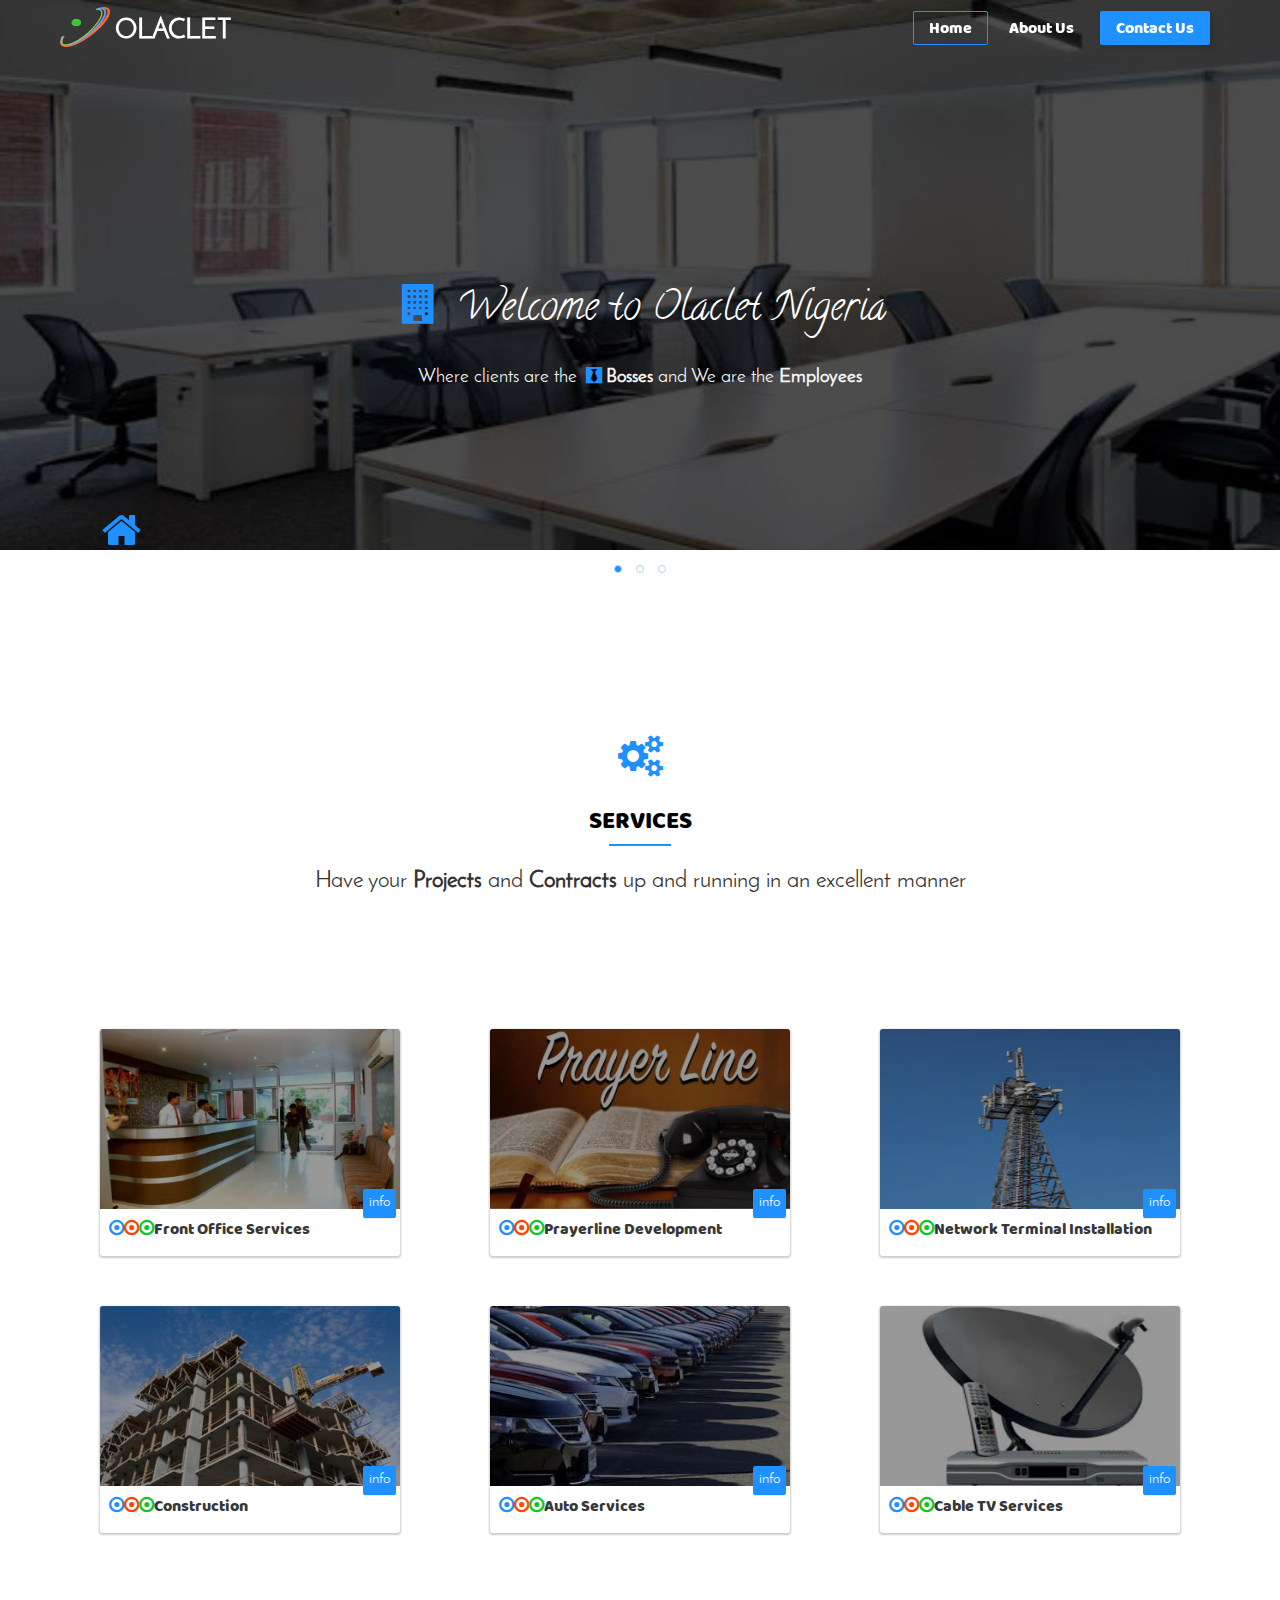
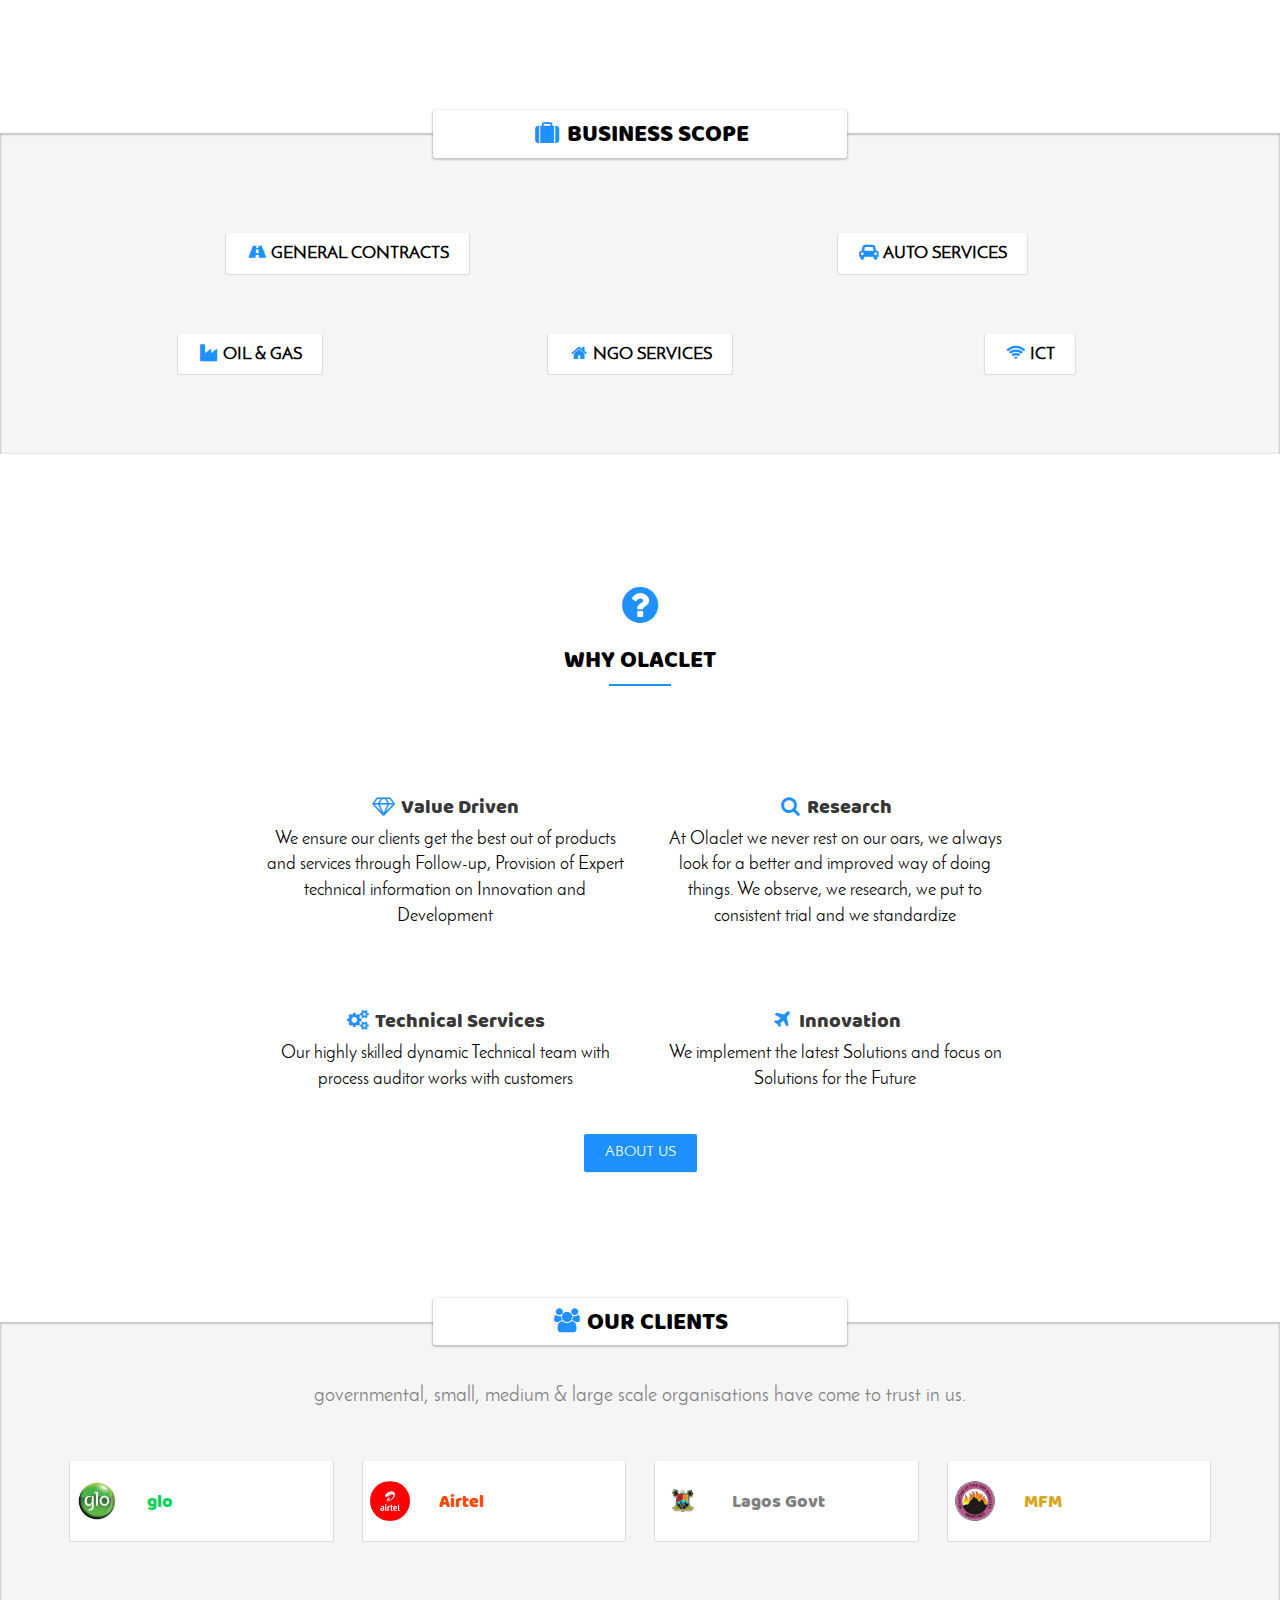
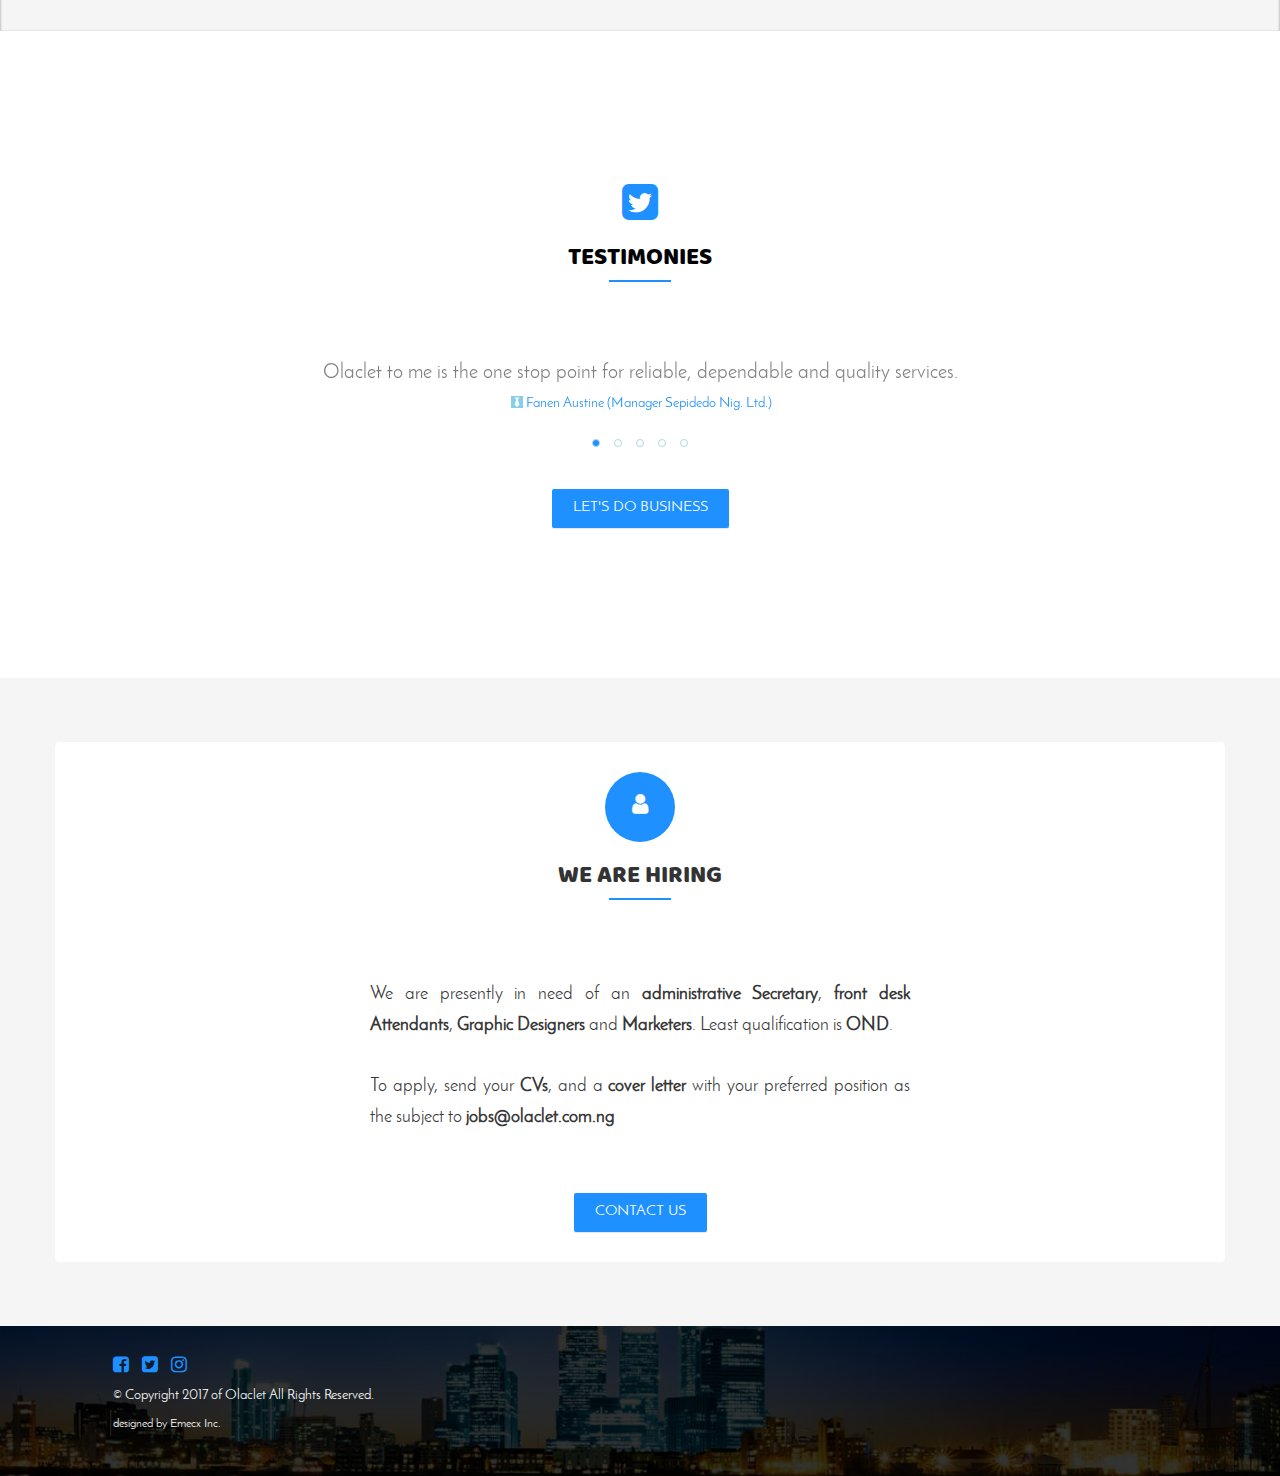
<file: index.html>
<!DOCTYPE html>
<html lang="en">
    <head>
        <title>Olaclet | Welcome</title>
        <meta charset="UTF-8">
        <meta name="viewport" content="width=device-width, initial-scale=1">
        <meta http-equiv="X-UA-Compatible" content="IE-edge">

        <!--stylesheets-->
        <link rel="stylesheet" type="text/css" href="css/normalize.css">
        <link href="css/bootstrap.css" rel="stylesheet" type="text/css">
        <link rel="stylesheet" href="css/font-awesome.min.css">
        <link rel="stylesheet" href="css/animate.css">
        <link rel="stylesheet" type="" href="css/owl.carousel.css">
        <link rel="stylesheet" type="" href="css/owl.theme.default.css">
        <link rel="stylesheet" href="css/general.css">
        <link href="css/index.css" rel="stylesheet">
        <link rel="shortcut icon" href="favicon.ico" type="image/x-icon">
        <!--[if IE]>

            <link rel="stylesheet" type="text/css" href="css/ie.css">

        <![endif]-->
    </head>
    <body>
        <!--nav bar-->
        <nav class="navbar navbar-default navbar-fixed-top" style="margin: 0px !important">
            <div class="container">
                <div class="navbar-header">
                    
                    <button type="button" class="navbar-toggle collapsed" data-toggle="collapse" data-target="#navbar" aria-expanded="false" aria-controls="navbar">
                        <span class="sr-only">Toggle navigation</span>
                        <span class="icon-bar"></span>
                        <span class="icon-bar"></span>
                        <span class="icon-bar"></span>
                    </button>
                    
                    <div class="navbar-brand">
                        <a href="index.html">
                            <img src="images/olaclet logo.png" alt="logo">
                            <h3>OLACLET</h3>
                        </a>
                    </div>
                       
                </div>
                <div id="navbar" class="collapse navbar-collapse">
                    <ul class="nav navbar-nav navbar-right">
                        <li ><a class="active" href="index.html">Home</a></li>
                        <li ><a href="pages/about.html">About Us</a></li>
                        <li ><a id="contact-btn" href="pages/contact.html">Contact Us</a></li>
                    </ul>
                </div><!--/.nav-collapse -->
            </div>
        </nav><!--end of top navigation-->

        <header class="text-center">
            <!--ie and edge header -->
            <div id="ie_and_edge_header">
                <div class="overlay"></div>
                <div class="text-center header_info">
                    <h1 class="text-center"> <i  class="fa fa-building fa-fw"></i> Welcome to Olaclet</h1>
                    <br/>
                    <p>Where Clients are the <i  class="fa fa-black-tie fa-fw"></i>bosses and we are their Servants</p>
                </div>
            </div>

            <!--other browsers header-->
            <div class="owl-carousel owl-theme" id="showcase">
                
                <div class="owl-item">
                    <div class="overlay"></div>
                    <img src="images/index-img/olaclet office1.jpg" alt="welcome image">
                    <div class="text-center header_info">
                        <h1 class="text-center"> <i  class="fa fa-building fa-fw"></i> Welcome to Olaclet Nigeria</h1>
                        <br/>
                        <p>Where clients are the <i  class="fa fa-black-tie fa-fw"></i><b>Bosses</b> and We are the <b>Employees</b></p>
                    </div>
                </div>

                <div class="owl-item">
                    <div class="overlay"></div>
                    <img src="images/index-img/our services1.jpg" alt="services image">
                    <div class="text-center header_info">
                        <h1 class="text-center"><i  class="fa fa-cogs fa-fw"></i>Our Job</h1>
                        <br/>
                        <p>We are here to develop and service your projects with strict professionalism</p>
                    </div>
                </div>
                
                <div class="owl-item">
                    <div class="overlay"></div>
                    <img src="images/index-img/olaclet goal.jpg" alt="safety equipment image">
                    <div class="text-center header_info">
                        <h1 class="text-center"> <i  class="fa fa-diamond fa-fw"></i>Our Goal</h1>
                        <br/>
                        <p>To impact lives through technology</p>
                    </div>
                </div>
            </div>  

            <i class="animated infinite flash fa fa-home fa-3x page-icon"></i>

        </header><!--end of header-->

        <main>
            <section id="services">
                <div class="container">
                    <div class="row">

                        <div class="col-lg-12 col-md-12 col-sm-12 col-xs-12 text-center">
                            <i class="fa fa-cogs fa-3x"></i>
                            <h3>SERVICES</h3>
                            <hr class="title-line" style="margin-bottom: 20px">
                            <p id="services_intro">Have your <b>Projects</b> and <b>Contracts</b> up and running in an excellent manner</p>
                        </div>

                        <div class="col-lg-4 col-md-4 col-sm-6 col-xs-12">
                            <div class="thumbnail">
                                <div class="poster">
                                    <img src="images/index-img/front office1.jpg" alt="service-image">
                                    <div class="overlay-info">
                                        <div class="dark_product_overlay text-center">
                                            <p>
                                                Closed-User Call Group <span class="pipe">|</span> Survey <span class="pipe">|</span> customer Acquisition <span class="pipe">|</span> Campaign Management <span class="pipe">|</span> Customer on-Boarding <span class="pipe">|</span> Customer Retention <span class="pipe">|</span> Customer Care <span class="pipe">|</span> Social Media Support <span class="pipe">|</span> Mobile Switch Board
                                            </p>
                                        </div>
                                    </div>
                                    
                                </div>

                                <div class="caption">
                                    <h4><span>Front Office Services</span></h4>
                                </div>
                            </div>
                        </div>

                        <div class="col-lg-4 col-md-4 col-sm-6 col-xs-12">
                            <div class="thumbnail">
                                <div class="poster">
                                    <img src="images/index-img/prayer line1.jpg" alt="service-image">
                                    <div class="overlay-info">
                                        <div class="dark_product_overlay text-center">
                                            <p>
                                                A Network based platform designed to enable children of God connect to their spiritual fathers in prayers at select times. 
                                            </p>
                                        </div>
                                    </div>
                                </div>

                                <div class="caption">
                                    <h4><span>Prayerline Development</span></h4>
                                </div>
                            </div>
                        </div>

                        

                        <div class="col-lg-4 col-md-4 col-sm-6 col-xs-12">
                            <div class="thumbnail">
                                <div class="poster">
                                    <img src="images/index-img/network terminal installation.jpg" alt="service-image">
                                    <div class="overlay-info">
                                        <div class="dark_product_overlay text-center">
                                            <p>
                                                Installation, maintenance and service of network terminals
                                            </p>
                                        </div>
                                    </div>
                                </div>
                                

                                <div class="caption">
                                    <h4><span>Network Terminal Installation</span></h4>
                                </div>
                                
                            </div>
                        </div>

                        <div class="col-lg-4 col-md-4 col-sm-6 col-xs-12">
                            <div class="thumbnail">
                                <div class="poster">
                                    <img src="images/index-img/construction.jpg" alt="service-image">
                                    <div class="overlay-info">
                                        <div class="dark_product_overlay text-center">
                                            <p>
                                                Our team of civil engineers renders various kinds of construction services including bridges, roads, swimming pools, houses etc
                                            </p>
                                        </div>
                                    </div>
                                </div>

                                <div class="caption">
                                    <h4><span>Construction</span></h4>
                                </div>
                            </div>
                        </div>


                        <div class="col-lg-4 col-md-4 col-sm-6 col-xs-12">
                            <div class="thumbnail">
                                <div class="poster">
                                    <img src="images/index-img/auto sales.jpg" alt="service-image">
                                    <div class="overlay-info">
                                        <div class="dark_product_overlay text-center">
                                            <p>
                                                We render a range of auto-services including sales, maintenance and services
                                            </p>
                                        </div>
                                    </div>
                                </div>

                                <div class="caption">
                                    <h4><span>Auto Services</span></h4>
                                </div>
                            </div>
                        </div>

                        <div class="col-lg-4 col-md-4 col-sm-6 col-xs-12">
                            <div class="thumbnail">
                                <div class="poster">
                                    <img src="images/index-img/cable TV services.jpg" alt="service-image">
                                    <div class="overlay-info">
                                        <div class="dark_product_overlay text-center">
                                            <p>
                                                Our services include sales, dish installation, subscription, and after sales services
                                            </p>
                                        </div>
                                    </div>
                                </div>

                                <div class="caption">
                                    <h4><span>Cable TV Services</span></h4>
                                </div>
                            </div>
                        </div>

                    </div>
                </div>
            </section><!--end of services-->

            <section id="scopes">
                <div class="container text-center">
                    <div class="row text-center" id="scope_heading" >
                        <h3><i class="fa fa-suitcase fa-fw"></i> BUSINESS SCOPE</h3>
                    </div>
                    <div class="row" id="scopes1">
                        <div class="col-lg-6 col-md-6 col-sm-6 col-xs-12">
                            <h4><i class="fa fa-road fa-fw"></i> GENERAL CONTRACTS</h4>
                        </div>
                        <div class="col-lg-6 col-md-6 col-sm-6 col-xs-12">
                            <h4><i class="fa fa-car fa-fw"></i> AUTO SERVICES</h4>
                        </div>
                    </div>
                    
                    <div class="row" id="scopes2">
                        <div class="col-lg-4 col-md-4 col-sm-4 col-xs-12">
                            <h4><i class="fa fa-industry fa-fw"></i> OIL & GAS</h4>
                        </div>
                        <div class="col-lg-4 col-md-4 col-sm-4 col-xs-12">
                            <h4><i class="fa fa-home fa-fw"></i> NGO SERVICES</h4>
                        </div>
                        <div class="col-lg-4 col-md-4 col-sm-4 col-xs-12">
                            <h4><i class="fa fa-wifi fa-fw"></i> ICT</h4>
                        </div>
                    </div>
                </div>
            </section><!--end of business scopes-->

            <!--start of why Olaclet-->
            <section id="why_adeptal">
                <div class="container">
                    <div class="row">
                        
                        <div class="col-lg-8 col-lg-offset-2 col-md-10 col-md-offset-1 col-sm-10 col-sm-offset-1 col-xs-12 text-center">
                            <i class="fa fa-question-circle fa-3x"></i>
                            <h3> WHY OLACLET</h3>
                            <hr class="title-line">
                        </div>

                        <div class="col-lg-8 col-lg-offset-2 col-md-10 col-md-offset-1 col-sm-10 col-sm-offset-1 col-xs-12 text-center adeptal-column">

                            <div class="row" >
                                <div class="col-lg-6 col-md-6 col-sm-6 col-xs-12 content">
                                    <h4 class="content-title text-center"> <i class="fa fa-diamond fa-fw"></i> Value Driven</h4>
                                    <p class="caption">We ensure our clients get the best out of products and services through Follow-up, Provision of Expert technical information on Innovation and Development</p>
                                </div>

                                <div class="col-lg-6 col-md-6 col-sm-6 col-xs-12 content">
                                    <h4 class="content-title text-center"> <i class="fa fa-search  fa-fw"></i> Research</h4>
                                    <p class="caption">At Olaclet we never rest on our oars, we always look for a better and improved way of doing things. We observe, we research, we put to consistent trial and we standardize</p>
                                </div>
                            </div>

                            <div class="row" >
                                <div class="col-lg-6 col-md-6 col-sm-6 col-xs-12 content">
                                    <h4 class="content-title text-center"> <i class="fa fa-gears  fa-fw"></i> Technical Services</h4>
                                    <p class="caption">Our highly skilled dynamic Technical team with process auditor works with customers</p>
                                </div>

                                <div class="col-lg-6 col-md-6 col-sm-6 col-xs-12 content">
                                    <h4 class="content-title text-center"> <i class="fa fa-plane fa-fw"></i> Innovation</h4>
                                    <p class="caption">We implement the latest Solutions and focus on Solutions for the Future</p>
                                </div>
                            </div>

                            <div class="col-lg-12 col-md-12 col-sm-12 col-xs-12 text-center">
                                <a href="pages/about.html" class="btn btn-primary btn-sm">about us</a>
                            </div>

                        </div>

                    </div>
                </div>

            </section><!--end of why olaclet-->

            <section id="clients">
                <div class="container" >
                    <div class="row text-center" id="client_heading">
                        <h3><i class="fa fa-group fa-fw"></i> OUR CLIENTS</h3>
                    </div>

                    <div class="row">
                        <div class="col-lg-12 col-md-12 col-sm-12 col-xs-12 text-center">
                            <p id="services_intro">governmental, small, medium & large scale organisations have come to trust in us.</p>
                        </div>

                        <div class="col-lg-3 col-md-3 col-sm-3 col-xs-6">
                            <div class="jumbotron">
                                <div class="row">
                                    <div class="col-lg-3 col-md-3 col-sm-3 col-xs-3">
                                        <div class="client_img" style="background-image: url('images/index-img/glo logo.jpg')">
                                            
                                        </div>
                                    </div>

                                    <div class="col-lg-9 col-md-9 col-sm-9 col-xs-9">
                                        <h3 style="color: #06D358;">glo</h3>
                                    </div>
                                </div>
                                
                                
                            </div>
                        </div>
                        <div class="col-lg-3 col-md-3 col-sm-3 col-xs-6">
                            <div class="jumbotron">
                                <div class="row">
                                    <div class="col-lg-3 col-md-3 col-sm-3 col-xs-3">
                                        <div class="client_img" style="background-image: url('images/index-img/airtel logo.jpg')">
                                    
                                        </div>
                                    </div>

                                    <div class="col-lg-9 col-md-9 col-sm-9 col-xs-9">
                                        <h3 style="color: orangered;">Airtel</h3>
                                    </div>
                                </div>
                                
                            </div>
                        </div>
                        <div class="col-lg-3 col-md-3 col-sm-3 col-xs-6">
                            <div class="jumbotron">
                                <div class="row">
                                    <div class="col-lg-3 col-md-3 col-sm-3 col-xs-3">
                                        <div class="client_img" style="background-image: url('images/index-img/lagos logo.jpg')">
                                    
                                        </div>
                                    </div>

                                    <div class="col-lg-9 col-md-9 col-sm-9 col-xs-9">
                                        <h3 style="color: gray;">Lagos Govt</h3>
                                    </div>
                                </div>
                                
                            </div>
                        </div>
                        <div class="col-lg-3 col-md-3 col-sm-3 col-xs-6">
                            <div class="jumbotron">
                                <div class="row">
                                    <div class="col-lg-3 col-md-3 col-sm-3 col-xs-3">
                                        <div class="client_img" style="background-image: url('images/index-img/mfm logo.jpg')">
                                    
                                        </div>
                                    </div>

                                    <div class="col-lg-9 col-md-9 col-sm-9 col-xs-9">
                                        <h3 style="color:goldenrod;">MFM</h3>
                                    </div>
                                </div>
                                
                            </div>
                        </div>
                    </div>
                </div>
            </section><!--end of clients-->

            <section id="testimony"> 
                    <div class="container text-center">
                        <i class="fa fa-twitter-square fa-3x"></i>
                        <h3>TESTIMONIES</h3>
                        <hr class="title-line" style="border-color: dodgerblue !important;">
                    </div>

                    <div class="testimony-carousel owl-carousel owl-theme"> 
                        <div class="item text-center"> 
                            <h4>Olaclet to me is the one stop point for reliable, dependable and quality services.</h4>
                            <p>Fanen Austine (Manager Sepidedo Nig. Ltd.)</p>
                        </div>
                        <div class="item text-center">
                            <h4> When you need a taste of professional business conduct, consult Olaclet</h4>
                            <p>CEO Chic Autos, Lagos</p>
                        </div>
                        <div class="item text-center"> 
                            <h4>One thing about Olaclet is that they keep their word</h4>
                            <p>Florence Mnguhenen (CEO Flora Express, Jos)</p>
                        </div>
                        <div class="item text-center"> 
                            <h4>I love Olaclet’s pro-activeness. When it is about quality services, give it to them.</h4>
                            <p>Hamza Abdulahi, Kano</p>
                        </div>
                        <div class="item text-center"> 
                            <h4>Olaclet’s aftersales services are worldclass.</h4>
                            <p>Omotade Adelegan  (CEO Joebis Bisdono Nig. Ltd.)  </p>
                        </div>
                    </div>

                    <div class="text-center" style="margin-top: 30px;">
                        <a href="pages/contact.html" class="btn btn-primary btn-sm">Let's Do business</a>
                    </div>
            </section><!--end of testimonies-->

            <section id="about"><!--we are hiring-->
                <div class="container">
                    <div class="row text-center">
                        <div class="col-lg-12 col-md-12 col-sm-12 col-xs-12">
                            <strong class="circle-bordered">
                                <i class="fa fa-user fa-fw"></i>
                            </strong>
                            <h3 class="text-center">WE ARE HIRING</h3>
                            <hr class="title-line">
                        </div>

                        <div class="col-lg-6 col-lg-offset-3 col-md-6 col-md-offset-3 col-sm-8 col-sm-offset-2 col-xs-12">
                            <h4 class="text-justify">
                                We are presently in need of an <b>administrative Secretary</b>, <b>front desk Attendants</b>, <b>Graphic Designers</b> and <b>Marketers</b>. Least qualification is <b>OND</b>. <br><br>To apply, send your <b>CVs</b>, and a <b>cover letter</b> with your preferred position as the subject to <b>jobs@olaclet.com.ng</b>
                            </h4>
                        </div>

                        <div class="col-lg-12 col-md-12 col-sm-12 col-xs-12 text-center" style="margin-top: 40px;">
                            <a href="pages/contact.html" class="btn btn-primary btn-sm">Contact us</a>
                        </div
                    </div>
                </div>
            </section><!--end of we are hiring-->

        </main><!--end of main content-->

        <!--footer-->
        <footer>
            <div class="footer-overlay"></div>
            <div class="container">
                <div class="row footer-data">
                    <ul class="list-inline">
                        <li><a href="https://m.facebook.com/Olaclet-Nigeria-129120684457843/?ref=content_filter"><i  class="fa fa-facebook-square fa-lg"></i></a></li>
                        <li><a href="https://mobile.twitter.com/OlacletNigeria"><i class="fa fa-twitter-square fa-lg"></i></a></li>
                        <li><a href="https://www.instagram.com/olacletnigeria/"><i  class="fa fa-instagram fa-lg"></i></a></li>
                    </ul>
                    <p> &copy Copyright 2017 of <a href="index.html">Olaclet </a> All Rights Reserved.</p>
                    <p class="small">designed by Emecx Inc.</p>
                </div>
            </div>
        </footer>

        <script src="js/jquery-3.2.1.min.js"></script>
        <script src="js/bootstrap.min.js"></script>
        <script src="js/owl.carousel.js"></script>
        <script src="js/general.js"></script>
        <script src="js/index.js"></script>
    
    </body>
</html>
</file>
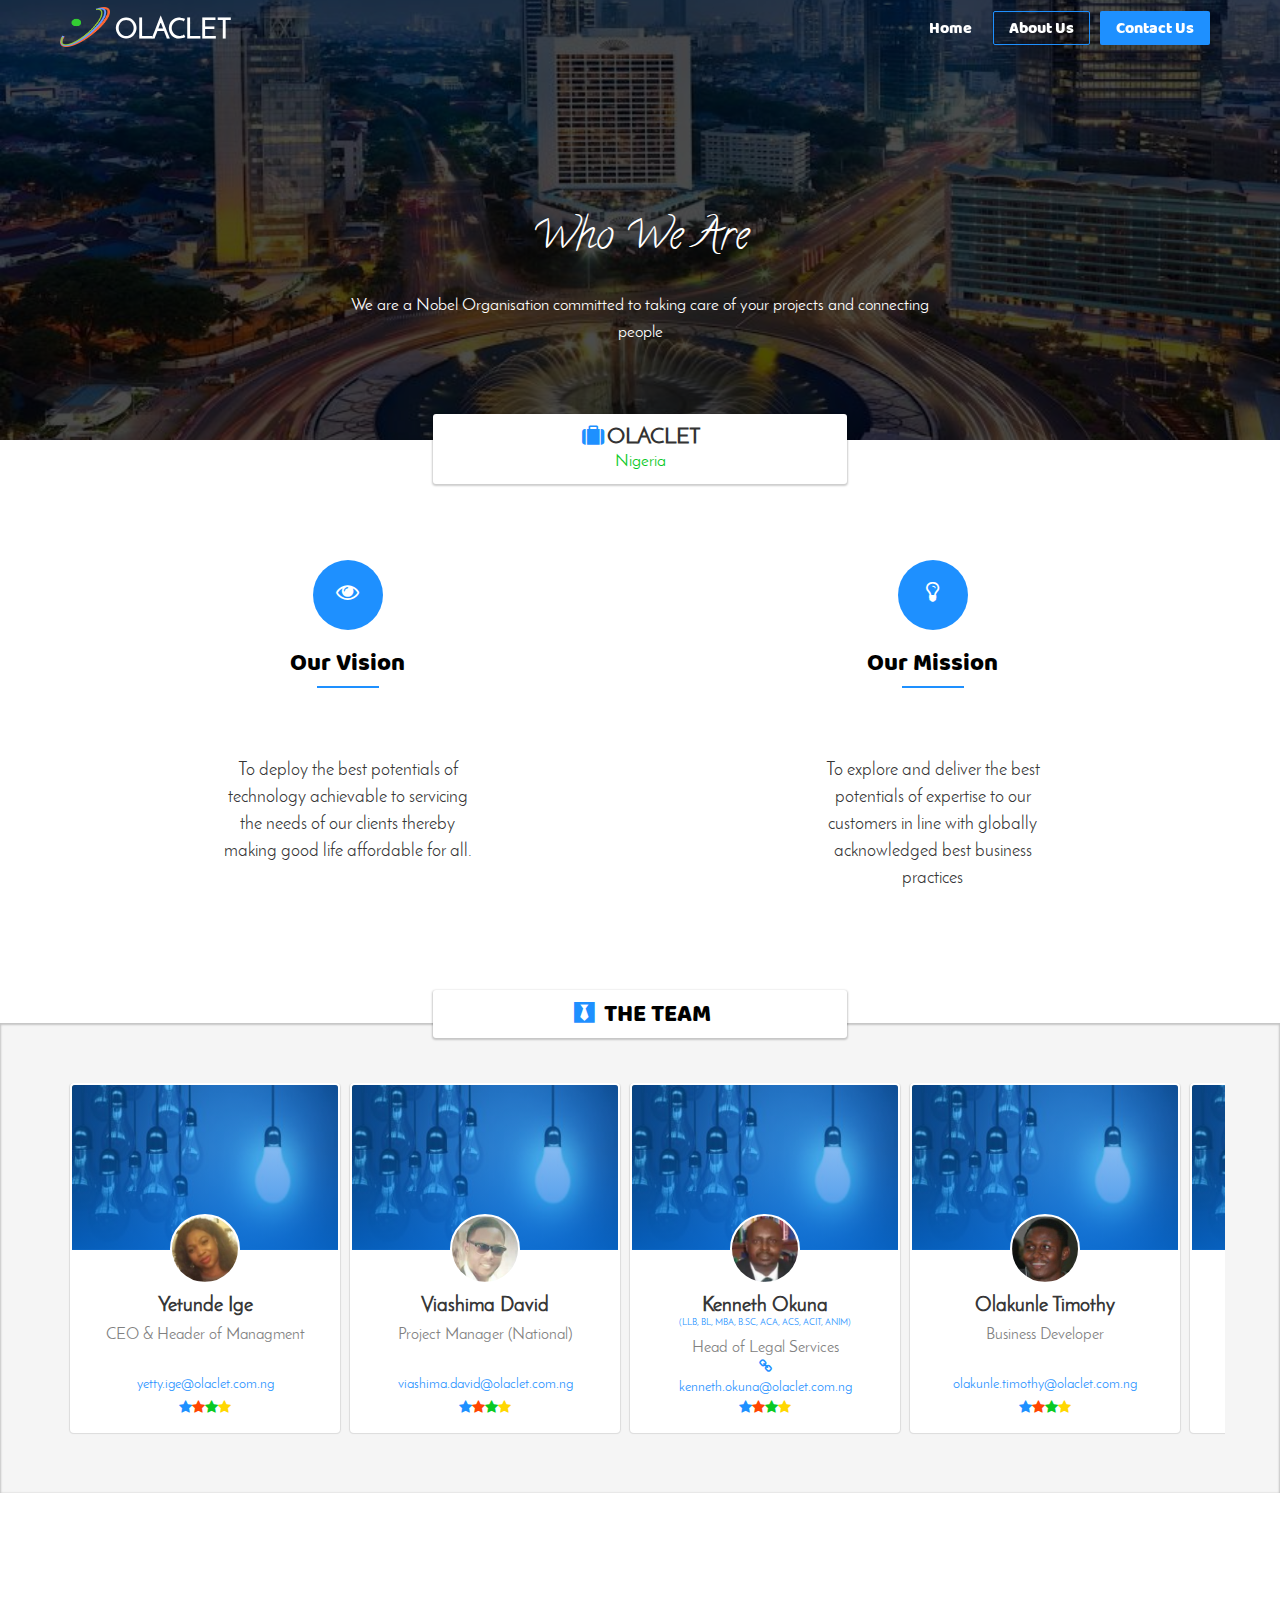
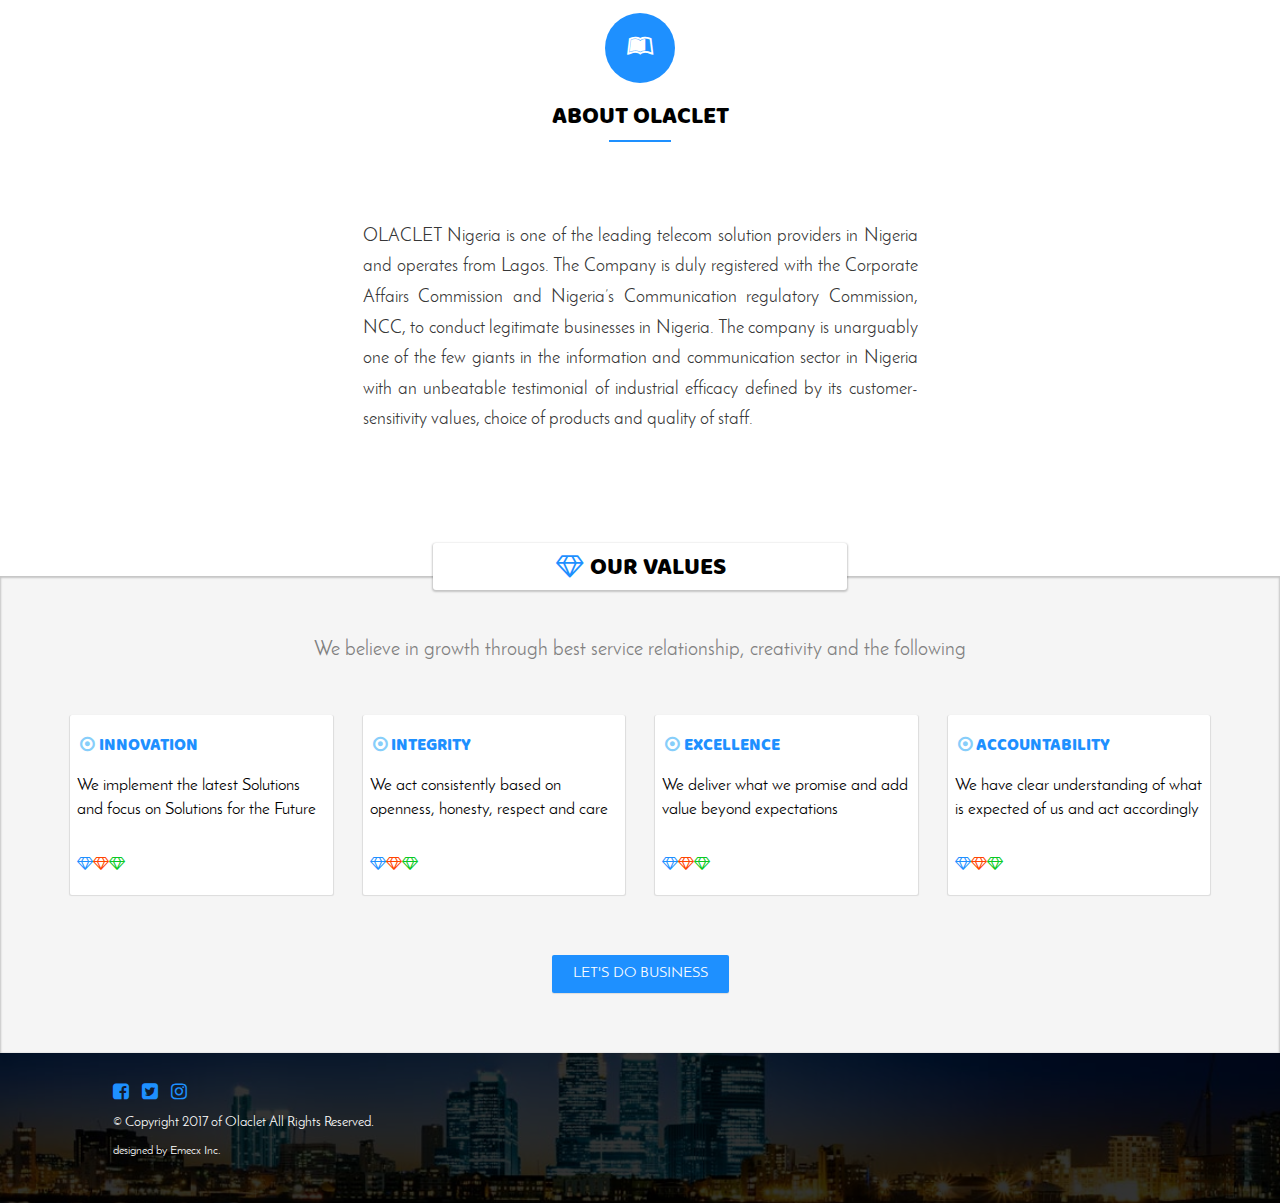
<file: pages/about.html>
<!DOCTYPE html>
<html lang="en">
    <head>
        <title>Olaclet| About</title>
        <meta charset="UTF-8">
        <meta name="viewport" content="width=device-width, initial-scale=1">

        <!--stylesheets-->        
        <link rel="stylesheet" type="text/css" href="../css/normalize.css">
        <link href="../css/bootstrap.css" rel="stylesheet" type="text/css">
        <link rel="stylesheet" href="../css/font-awesome.min.css">
        <link rel="stylesheet" href="../css/animate.css">
        <link rel="stylesheet" type="" href="../css/owl.carousel.css">
        <link rel="stylesheet" type="" href="../css/owl.theme.default.css">
        <link rel="stylesheet" href="../css/general.css">
        <link href="../css/about.css" rel="stylesheet">
        <link rel="shortcut icon" href="../favicon.ico" type="image/x-icon">
    </head>
    <body>
        <!--nav bar-->
        <nav class="navbar navbar-default navbar-fixed-top" style="margin: 0px !important">
            <div class="container">
                <div class="navbar-header">
                    
                    <button type="button" class="navbar-toggle collapsed" data-toggle="collapse" data-target="#navbar" aria-expanded="false" aria-controls="navbar">
                        <span class="sr-only">Toggle navigation</span>
                        <span class="icon-bar"></span>
                        <span class="icon-bar"></span>
                        <span class="icon-bar"></span>
                    </button>
                    
                    <div class="navbar-brand">
                        <a href="../index.html">
                            <img src="../images/olaclet logo.png" alt="logo">
                            <h3>OLACLET</h3>
                        </a>
                    </div>
                       
                </div>
                <div id="navbar" class="collapse navbar-collapse">
                    <ul class="nav navbar-nav navbar-right">
                        <li ><a href="../index.html">Home</a></li>
                        <li ><a class="active" href="about.html">About Us</a></li>
                        <li ><a id="contact-btn" href="contact.html">Contact Us</a></li>
                    </ul>
                </div><!--/.nav-collapse -->
            </div>
        </nav><!--end of top navigation-->

        <header>
            <div class="overlay"></div>

            <div class="container">
                <div id="header-info" class="text-center" >
                    <h1 class="animated shake">Who We Are</h1>
                    <br>
                    <p class="animated bounceIn">We are a Nobel Organisation committed to taking care of your projects and connecting people</p>
                </div>
            </div>

            <div class="row">
                <div class="row text-center" id="about_heading">
                    <h3><i class="fa fa-suitcase fa-fw" style="color: dodgerblue !important"></i>OLACLET</h3>
                    <p>Nigeria</p>
                </div>
            </div>

        </header><!--end of header-->

        <main>
            
            <section id="vision">
                <div class="container">
                    <div class="row">
                        <div class="col-lg-6 col-md-6 col-sm-6 col-xs-12 vision_column">
                            <div class="row text-center">
                                <div class="col-lg-12 col-md-12 col-sm-12 col-xs-12">
                                    <strong class="circle-bordered">
                                        <i class="fa fa-eye fa-fw"></i>
                                    </strong>
                                    <h3 class="text-center">Our Vision</h3>
                                    <hr class="title-line">
                                </div>

                                <div class="col-lg-6 col-lg-offset-3 col-md-6 col-md-offset-3 col-sm-8 col-sm-offset-2 col-xs-10 col-xs-offset-1">
                                    <p class="solution_paragraphs text-center">
                                        To deploy the best potentials of technology achievable to servicing the needs of our clients thereby making good life affordable for all. 
                                    </p>
                                </div>
                            </div>
                        </div>

                        <div id="mission" class="col-lg-6 col-md-6 col-sm-6 col-xs-12 vision_column">
                            <div class="row text-center">
                                <div class="col-lg-12 col-md-12 col-sm-12 col-xs-12">
                                    <strong class="circle-bordered">
                                        <i class="fa fa-lightbulb-o fa-fw"></i>
                                    </strong>
                                    <h3 class="text-center">Our Mission</h3>
                                    <hr class="title-line">
                                </div>

                                <div class="col-lg-6 col-lg-offset-3 col-md-6 col-md-offset-3 col-sm-8 col-sm-offset-2 col-xs-10 col-xs-offset-1">
                                    <p class="solution_paragraphs text-center">
                                        To explore and deliver the best potentials of expertise to our customers in line with globally acknowledged best business practices
                                    </p>
                                </div>
                            </div>
                        </div>

                    </div>
                </div>
            </section><!--end of mission and vision-->

            <section id="team">
                <div class="container" >
                    <div class="row text-center" id="team_heading">
                        <h3><i class="fa fa-black-tie fa-fw"></i> THE TEAM</h3>
                    </div>

                    <ul >

                        <li >
                            <div class="thumbnail text-center">
                                <div class="poster">
                                    <div class="team_icons"></div>
                                    <img src="../images/about-img/olaclet nigerian team.jpg " alt="company image">
                                    <div class="team_overlay"></div>
                                </div>
                                
                                <div class="caption">
                                    <div class="personal_img" style="background-image: url('../images/about-img/yetty.jpg')"></div>
                                    <div class="worker_info">
                                        <h4>Yetunde Ige</h4>
                                        <h5>CEO & Header of Managment</h5>
                                        <br/>
                                        <p>yetty.ige@olaclet.com.ng</p>
                                    </div>
                                </div>
                                
                            </div>
                        </li>

                        <li>
                            <div class="thumbnail text-center">
                                <div class="poster">
                                    <div class="team_icons"></div>
                                    <img src="../images/about-img/olaclet nigerian team.jpg " alt="company image">
                                    <div class="team_overlay"></div>
                                </div>
                                <div class="caption">
                                    <div class="personal_img" style="background-image: url('../images/about-img/dav.jpg')"></div>
                                    <div class="worker_info">
                                        <h4>Viashima David</h4>
                                        <h5>Project Manager (National)</h5>
                                        <br/>
                                        <p>viashima.david@olaclet.com.ng</p>
                                    </div>
                                </div>
                                
                            </div>
                        </li>

                        <li >
                            <div class="thumbnail text-center">
                                <div class="poster">
                                    <div class="team_icons"></div>
                                    <img src="../images/about-img/olaclet nigerian team.jpg " alt="company image">
                                    <div class="team_overlay"></div>
                                </div>
                                <div class="caption">
                                    <div class="personal_img" style="background-image: url('../images/about-img/kenneth.jpg')"></div>
                                    <div class="worker_info">
                                        <h4>Kenneth  Okuna</h4>
                                        <p class="small">(LLB, BL, MBA, B.SC, ACA, ACS, ACIT, ANIM)</p>
                                        <h5 style="margin-bottom: 0; padding-bottom: 0;">Head of Legal Services</h5>
                                        <p class="link"><a href="https://www.okunakennethandco.org"><i class="fa fa-link fa-sm"></i></a></p>
                                        <p>kenneth.okuna@olaclet.com.ng</p>
                                    </div>
                                </div>
                                
                            </div>
                        </li>

                        <li >
                            <div class="thumbnail text-center">
                                <div class="poster">
                                    <div class="team_icons"></div>
                                    <img src="../images/about-img/olaclet nigerian team.jpg " alt="company image">
                                    <div class="team_overlay"></div>
                                </div>
                                <div class="caption">
                                    <div class="personal_img" style="background-image: url('../images/about-img/taiwo.jpg')"></div>
                                    <div class="worker_info">
                                        <h4>Olakunle Timothy</h4>
                                        <h5>Business Developer</h5>
                                        <br/>
                                        <p>olakunle.timothy@olaclet.com.ng</p>
                                    </div>
                                </div>
                                
                                
                            </div>
                        </li>
                        
                        
                        <li >
                            <div class="thumbnail text-center">
                                <div class="poster">
                                    <div class="team_icons"></div>
                                    <img src="../images/about-img/olaclet nigerian team.jpg " alt="company image">
                                    <div class="team_overlay"></div>
                                </div>
                                
                                <div class="caption">
                                    <div class="personal_img" style="background-image: url('../images/about-img/kareem.jpg')"></div>
                                    <div class="worker_info">
                                        <h4>Kareem Owolabi</h4>
                                        <h5>Head of Sales</h5>
                                        <br/>
                                        <p>owolabi.kareem@olaclet.com.ng</p>
                                    </div>
                                </div>
                                
                            </div>
                        </li>

                        
                        
                    </ul>
                </div>
            </section><!--end of team-->

            <section id="about">
                <div class="container">
                    <div class="row text-center">
                        <div class="col-lg-12 col-md-12 col-sm-12 col-xs-12">
                            <strong class="circle-bordered">
                                <i class="fa fa-leanpub fa-fw"></i>
                            </strong>
                            <h3 class="text-center">ABOUT OLACLET</h3>
                            <hr class="title-line">
                        </div>

                        <div class="col-lg-6 col-lg-offset-3 col-md-6 col-md-offset-3 col-sm-8 col-sm-offset-2 col-xs-12">
                            <h4 class="text-justify">
                                OLACLET Nigeria is one of the leading telecom solution providers in Nigeria and operates from Lagos. The Company is duly registered with the Corporate Affairs Commission and Nigeria’s Communication regulatory Commission, NCC, to conduct legitimate businesses in Nigeria. The company is unarguably one of the few giants in the information and communication sector in Nigeria with an unbeatable testimonial of industrial efficacy defined by its customer-sensitivity values, choice of products and quality of staff.
                            </h4>
                        </div>
                    </div>
                </div>
            </section><!--end of about olaclet-->

            <section id="values">
                <div class="container" >
                    <div class="row text-center" id="value_heading">
                        <h3><i class="fa fa-diamond fa-fw"></i> OUR VALUES</h3>
                    </div>

                    <div class="row">
                        <div class="col-lg-12 col-md-12 col-sm-12 col-xs-12 text-center">
                            <p id="services_intro">We believe in growth through best service relationship, creativity and the following</p>
                        </div>

                        <div class="col-lg-3 col-md-3 col-sm-6 col-xs-12">
                            <div class="well">
                                
                                <h3>INNOVATION</h3>
                                <p class="value_paragraph">
                                    We implement the latest Solutions and focus on Solutions for the Future
                                </p>
                                
                            </div>
                        </div>
                        <div class="col-lg-3 col-md-3 col-sm-6 col-xs-12">
                            <div class="well">
                                <h3>INTEGRITY</h3>
                                <p class="value_paragraph">
                                    We act consistently based on openness, honesty, respect and care
                                </p>
                            </div>
                        </div>
                        <div class="col-lg-3 col-md-3 col-sm-6 col-xs-12">
                            <div class="well">
                                <h3>EXCELLENCE</h3>
                                <p class="value_paragraph">
                                    We deliver what we promise and add value beyond expectations
                                </p>
                            </div>
                        </div>
                        <div class="col-lg-3 col-md-3 col-sm-6 col-xs-12">
                            <div class="well">
                                <h3>ACCOUNTABILITY</h3>
                                <p class="value_paragraph">
                                    We have clear understanding of what is expected of us and act accordingly
                                </p>
                            </div>
                        </div>

                        <div class="col-lg-12 col-md-12 col-sm-12 col-xs-12 text-center" style="margin-top: 40px;">
                            <a href="contact.html" class="btn btn-primary btn-sm">let's do business</a>
                        </div>

                    </div>
                </div>
            </section><!--end of core values-->
        </main><!--end of main content-->

        <!--footer-->
        <footer>
            <div class="footer-overlay"></div>
            <div class="container">
                <div class="row footer-data">
                    <ul class="list-inline">
                        <li><a href="https://m.facebook.com/Olaclet-Nigeria-129120684457843/?ref=content_filter"><i  class="fa fa-facebook-square fa-lg"></i></a></li>
                        <li><a href="https://mobile.twitter.com/OlacletNigeria"><i class="fa fa-twitter-square fa-lg"></i></a></li>
                        <li><a href="https://www.instagram.com/olacletnigeria/"><i  class="fa fa-instagram fa-lg"></i></a></li>
                    </ul>
                    <p> &copy Copyright 2017 of <a href="../index.html">Olaclet </a> All Rights Reserved.</p>
                    <p class="small">designed by Emecx Inc.</p>
                </div>
            </div>
        </footer>

        <script src="../js/jquery-3.2.1.min.js"></script>
        <script src="../js/bootstrap.min.js"></script>
        <script src="../js/owl.carousel.js"></script>
        <script src="../js/general.js"></script>
        <script src="../js/about.js"></script>
    
    </body>
</html>
</file>
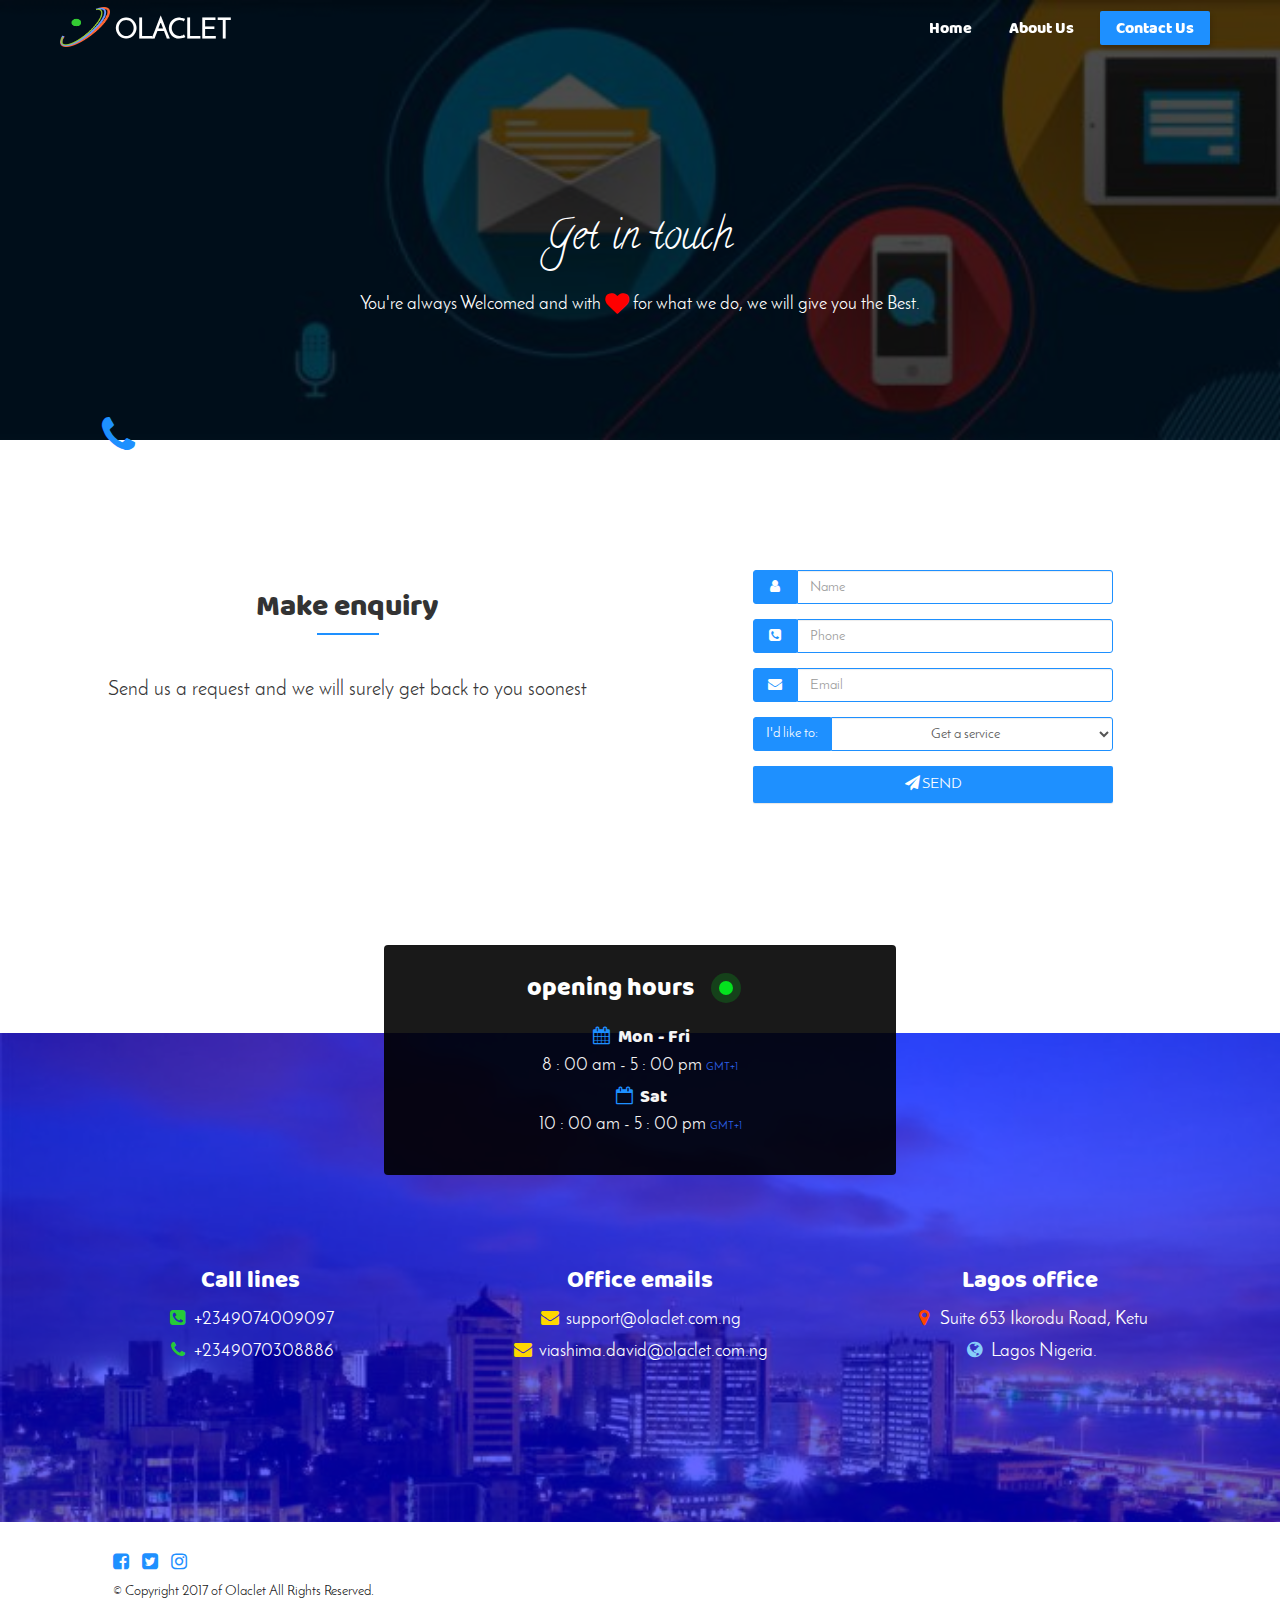
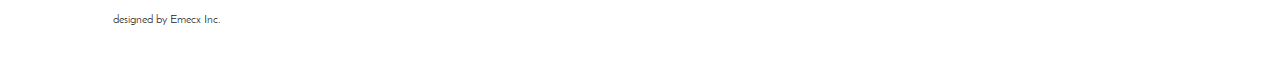
<file: pages/contact.html>
<!DOCTYPE html>
<html lang="en">
    <head>
        <title>Olaclet | Contact</title>
        <meta charset="UTF-8">
        <meta name="viewport" content="width=device-width, initial-scale=1">

        <!--stylesheets-->
        <link rel="stylesheet" type="text/css" href="../css/normalize.css">
        <link href="../css/bootstrap.css" rel="stylesheet" type="text/css">
        <link rel="stylesheet" href="../css/font-awesome.min.css">
        <link rel="stylesheet" href="../css/animate.css">
        <link rel="stylesheet" type="" href="../css/owl.carousel.css">
        <link rel="stylesheet" type="" href="../css/owl.theme.default.css">
        <link rel="stylesheet" href="../css/general.css">
        <link href="../css/contact.css" rel="stylesheet">
        <link rel="shortcut icon" href="../favicon.ico" type="image/x-icon">
        
    </head>
    <body>
        <!--nav bar-->
        <nav class="navbar navbar-default navbar-fixed-top" style="margin: 0px !important">
            <div class="container">
                <div class="navbar-header">
                    
                    <button type="button" class="navbar-toggle collapsed" data-toggle="collapse" data-target="#navbar" aria-expanded="false" aria-controls="navbar">
                        <span class="sr-only">Toggle navigation</span>
                        <span class="icon-bar"></span>
                        <span class="icon-bar"></span>
                        <span class="icon-bar"></span>
                    </button>
                    <div class="navbar-brand">
                        <a href="../index.html">
                            <img src="../images/olaclet logo.png" alt="logo">
                            <h3>OLACLET</h3>
                        </a>
                    </div>
                       
                </div>
                <div id="navbar" class="collapse navbar-collapse">
                    <ul class="nav navbar-nav navbar-right">
                        <li ><a href="../index.html">Home</a></li>
                        <li ><a href="./about.html">About Us</a></li>
                        <li ><a id="contact-btn" href="./contact.html">Contact Us</a></li>
                    </ul>
                </div><!--/.nav-collapse -->
            </div>
        </nav><!--end of top navigation-->

        <header>
            <div class="overlay"></div>
            <div class="container">
                <div id="header-info" class="text-center" >
                    <h1 class="animated shake">Get in touch</h1>
                    <br>
                    <p class="animated bounceIn">You're always Welcomed and with <i style="color: red;" class="fa fa-heart fa-lg animated infinite flash"></i> for what we do, we will give you the Best.</p>
                </div>
            </div>
            
            <i class="fa fa-phone fa-3x page-icon animated infinite flash"></i>
        </header><!--end of header-->

        <!--main page content-->
        <main id="page_content">
            <section id="contact_form">
                <div class="container text-center">
                    <div class="row">

                        <div class="col-lg-6 col-md-6 col-sm-6 col-xs-12">
                            <h2>Make enquiry</h2>
                            <hr class="title-line" >
                            <h3 id="form_paragraph">Send us a request and we will surely get back to you soonest</h3>
                        </div>

                        <!--contact or request form-->
                        <div class="col-lg-6 col-md-6 col-sm-6 col-xs-12">
                            <form action="https://docs.google.com/forms/d/e/1FAIpQLSenG3YtADZ3F-lNMrLP13ucDiSH4sKxzUqWxDpnY8ILkmicuQ/formResponse" method="POST">
                                <div class="row">

                                    <div class="col-lg-8 col-lg-offset-2 col-md-10 col-md-offset-1 col-sm-12 col-xs-12">
                                        <div class="input-group">
                                            <span class="input-group-addon"><i class="fa fa-user fa-fw"></i></span>
                                            <input class="form-control" type="text" name="entry.2005620554" placeholder="Name" required>
                                        </div>
                                    </div>
                    

                                    <div class="col-lg-8 col-lg-offset-2 col-md-10 col-md-offset-1 col-sm-12 col-xs-12">
                                        <div class="input-group">
                                            <span class="input-group-addon"><i class="fa fa-phone-square fa-fw"></i></span>
                                            <input class="form-control" type="text" name="entry.1045781291" placeholder="Phone" required>
                                        </div>
                                    </div>
                                    

                                    <div class="col-lg-8 col-lg-offset-2 col-md-10 col-md-offset-1 col-sm-12 col-xs-12">
                                        <div class="input-group">
                                            <span class="input-group-addon"><i class="fa fa-envelope fa-fw"></i></span>
                                            <input class="form-control" type="email" name="entry.1371323994" placeholder="Email" required>
                                        </div>
                                    </div>
                                    

                                    <div class="col-lg-8 col-lg-offset-2 col-md-10 col-md-offset-1 col-sm-12 col-xs-12">
                                        <div class="input-group">
                                            <span class="input-group-addon">I'd like to: </span>
                                            <select class="form-control text-center" type="text" name="entry.412156546">
                                                <option value="Get a service">Get a service</option>
                                                <option value="Get an advice">Get an advice</option>
                                                <option value="Get employed">Get employed</option>
                                                <option value="Buy product">Buy product</option>
                                                <option value="Connect">Connect</option>
                                                <option value="Find address">Find address</option>
                                            </select>
                                        </div>
                                    </div>

                                    <div class="col-lg-8 col-lg-offset-2 col-md-10 col-md-offset-1 col-sm-12 col-xs-12">
                                        <button type="submit" class="btn btn-primary btn-block" value="114372617543796781"><i class="fa fa-send fa-fw"></i>Send</button>
                                    </div>

                                </div>
                            </form>

                            
                        </div><!--end of contact form-->

                    </div><!--end of contact form-->
                </div><!--end of the container div-->
            </section><!--end of contact form section-->

            <!--start of contacts display-->

            <section id="contact_info">

                <!--opening hours-->
                <div id="opening_hours" class="well">
                    <div class="row">
                        <h4 id="opening_hours_header" class="text-center col-lg-12 col-md-12 col-sm-12 col-xs-12" style=" font-size: 25px; margin-bottom: 15px; color: white;" >opening hours <span class="open-blink animated infinite flash"></span> </h4>

                        <div class="col-lg-12 col-md-12 col-sm-12 col-xs-12 text-center">
                            <h4>
                                <i class="fa fa-calendar fa-fw"></i>
                                <span >Mon - Fri</span>
                            </h4>
                            <h3>8 : 00 am - 5 : 00 pm <span style="font-size: 11px; color: #2C61EA;">GMT+1</span></h3>
                        </div>

                        <div class="col-lg-12 col-md-12 col-sm-12 col-xs-12 text-center">
                            <h4>
                                <i class="fa fa-calendar-o fa-fw"></i>
                                <span >Sat</span>
                            </h4>
                            <h3>10 : 00 am - 5 : 00 pm <span style="font-size: 11px; color: #2C61EA;">GMT+1</span></h3>
                        </div>
                    </div>
                </div>

                <!--background overlay-->
                <div class="overlay"></div>

                <!--contacts and addresses-->
                <div class="container" id="location">
                    <div class="row text-center">
                        <div class="col-lg-4 col-md-4 col-sm-4 col-xs-12" >
                            <div id="phones">
                                <h3 style="margin-bottom: 15px;" >Call lines</h3>
                                <h5><i class="fa fa-phone-square fa-fw" style="color: #26C939"></i><span> +2349074009097</span></h5>
                                <h5><i class="fa fa-phone fa-fw" style="color: #26C939"></i><span> +2349070308886</span></h5>
                            </div>
                        </div>

                        <div class="col-lg-4 col-md-4 col-sm-4 col-xs-12">
                            <div id="emails">
                                <h3 style="margin-bottom: 15px;">Office emails</h3>
                                <h5><i class="fa fa-envelope fa-fw" style="color: gold;"></i><span> support@olaclet.com.ng</span></h5>
                                <h5><i class="fa fa-envelope fa-fw" style="color: gold;"></i><span> viashima.david@olaclet.com.ng</span></h5>
                            </div>
                        </div>

                        <div class="col-lg-4 col-md-4 col-sm-4 col-xs-12">
                            <div class="office">
                                <h3 style="margin-bottom: 15px;" >Lagos office</h3>
                                <h5><i class="fa fa-map-marker fa-fw" style="color: orangered"></i><span> Suite 653 Ikorodu Road, Ketu</span></h5>
                                <h5><i class="fa fa-globe fa-fw" style="color: lightskyblue"></i><span> Lagos Nigeria.</span></h5>
                            </div>
                        </div>
                    </div>
                </div>
            </section><!--Contact us ending-->

        </main><!--end of main content-->

        <!--footer-->
        <footer>
            <div class="container">
                <div class="row footer-data">
                    <ul class="list-inline">
                        <li><a href="https://m.facebook.com/Olaclet-Nigeria-129120684457843/?ref=content_filter"><i  class="fa fa-facebook-square fa-lg"></i></a></li>
                        <li><a href="https://mobile.twitter.com/OlacletNigeria"><i class="fa fa-twitter-square fa-lg"></i></a></li>
                        <li><a href="https://www.instagram.com/olacletnigeria/"><i  class="fa fa-instagram fa-lg"></i></a></li>
                    </ul>

                    <p> &copy Copyright 2017 of <a href="../index.html">Olaclet </a> All Rights Reserved.</p>
                    <p class="small">designed by Emecx Inc.</p>
                </div>
            </div>
        </footer>

        <script src="../js/jquery-3.2.1.min.js"></script>
        <script src="../js/bootstrap.min.js"></script>
        <script src="../js/owl.carousel.js"></script>
        <script src="../js/general.js"></script>
    </body>
</html>
</file>
<file: css/general.css>
@font-face {
    font-family: Baloo;
    src: url('../fonts/BalooBhaijaan-Regular.ttf');
}
@font-face {
    font-family: Josefin;
    src: url('../fonts/JosefinSans-Regular.ttf');
}
@font-face {
    font-family: Calligraf;
    src: url('../fonts/Calligraffitti-Regular.ttf');
}
body, html, main {
    overflow-x: hidden;
    padding: 0;
    margin: 0;
    font-family: Josefin;
}
header #header-info h1, header div.header_info h1 {
    font-family: Calligraf;
    font-size: 40px;
}
header .container #header-info p {
    font-size: 18px;
    line-height: 1.5;
}
.title-line {
    margin-top: 0px !important;
    margin-bottom: 70px ;
    width: 60px;
    border : 1px solid dodgerblue;
}
i.page-icon {
    color: dodgerblue;
    position: absolute;
    top: 94%;
    left: 8%;
}
/**active page**/
.active {
    border-color: dodgerblue !important;
    border-radius: 2px;
}
.btn-primary {
    color: white;
    background: dodgerblue;
    text-transform: uppercase;
    padding: 7px 20px !important;
    font-size: 15px;
    border-radius: 2px !important;
    border: 1px solid transparent !important;
    box-shadow: 0px 1px 1px 0px rgba(0, 0, 0, 0.1);
}
@media(max-width: 500px){
    .btn-primary {
        font-size: 16px;
    }
}
.btn-primary:hover, .btn-primary:active, .btn-primary:focus {
    color: dodgerblue !important;
    background: transparent !important;
    border: 1px solid dodgerblue !important;
}
nav {
    border: 0px !important;
    transition: all 0.5s ease-in-out;
}
nav .navbar-brand h3 {
    float: left;
    padding: 0;
    margin: 10px 0 0 0;
    font-family: Josefin;
    font-weight: bold;
    font-size: 27px;
}
nav .navbar-brand {
    padding: 0;
    margin: 7px 0 0 0;
}
nav .navbar-brand img {
    float: left;
    width: 50px;
    height: 40px;
    margin:0 5px 0 5px;
}
nav .navbar-brand a, footer p a{
    text-decoration: none !important;
}
nav .navbar-nav {
    margin: 11px 0 10px 0 !important;
    padding: 0 !important;
}
nav .navbar-nav a{
    text-decoration: none !important;
    padding: 6px 15px !important;
    border: 1px solid transparent;
    font-size: 14px;
    margin-left: 5px;
    font-family: Baloo;
    font-size: 16px;
}
nav .navbar-nav a:not(#contact-btn):hover {
    border-color: dodgerblue !important;
    border-radius: 2px;
}
#contact-btn {
    margin-left: 10px !important;
    color: white !important;
    background: dodgerblue !important;
    border-radius: 2px;
    box-shadow: 2px 3px 5px rgba(0, 0, 0, 0.15);
}
.navbar-toggle{
    margin-top: 12px !important;
    border: 0 !important;
    border-radius: 2px !important;
}
.navbar-toggle:hover, .navbar-toggle:active, .navbar-toggle:focus {
    background: transparent !important;
}
.nav-dropdown-background {
    background: white;
    box-shadow: 0px 6px 10px rgba(0, 0, 0, 0.15);
}
.nav-link-dropdown-color {
    color: rgba(0, 0, 0, 0.4) !important;
}
@media(max-width: 850px) {
    nav .navbar-nav a {
        font-size: 16px;
    }
}
@media(max-width: 767px){
    #contact-btn {
        top: 0 !important;
        margin-left: 0px !important;
        width: 140px;
        float: right;
        margin-top: 20px;
        text-align: center;
    }
    .navbar-nav > li > a {
        text-align: center;
    }
    .title-line {
        margin-top: 0px !important;
        margin-bottom: 40px ;
        width: 100px; 
    }
    nav .navbar-brand a h3{
        font-size: 25px;
    }
}
@media(max-width: 400px){
    nav .navbar-brand a h3{
        font-size: 20px;
    }
    nav .navbar-brand img {
        top: -7px;
        width: 35px;
        height: 30px;

    }
}
.circle-bordered {
    display: inline-block;
    font-size: 23px !important;
    line-height: 70px;
    width: 70px;
    border-radius: 50%;
    text-align: center;
    background: dodgerblue;
}
/**about stylings**/
#about {
    padding: 120px 0;
    background: white;
}
#about i {
    color: white;
}
#about h3 {
    font-family: Baloo;
}
#about h4 {
    color: rgba(0, 0, 0, 0.8);
    line-height: 1.7;
    margin-bottom: 20px;
    font-size: 18px !important;
}
@media(max-width: 770px) {
    #about h4  {
        line-height: 1.5 ;
        font-size: 16px !important;
    }
    #about h3 {
        font-size: 20px;
    }
}

/**footer**/

footer {
    background: url('../images/index-img/footer.jpg') no-repeat;
    background-position: center;
    background-size: cover;
    padding-top: 15px;
    color: white;
    position: relative;
    height: 150px;
}
.footer-overlay {
    position: absolute;
    top: 0;
    bottom: 0;
    left: 0;
    right: 0;
    background: rgba(0,0,0, 0.8);
    z-index: 0;
}
.footer-data {
    position: absolute;
    top: 20%;
    bottom: 0;
    left: 10%;
    right: 0;
}
footer i {
    color: dodgerblue !important;
    font-size: 16px;
    margin: 0px ;
}
footer ul {
    margin-top: 0px;
}
footer a {
    color: white;
}
@media(max-width: 400px) {
 footer ul > p {
     font-size: 14px;
 }
}
</file>
<file: css/index.css>
header #ie_and_edge_header {
    visibility: hidden;
    display: none;
}
/**nav stylings are in the general.css**/
/**header stylings**/

header {
    padding: 0px !important;
    margin: 0px !important;
    width: 100%;
    position: relative;
    top: 0;
    left: 0;
    right: 0;
    bottom: 0;
    overflow-x: hidden;
    background: white;
}
header .overlay {
    position: absolute;
    background: rgba(0,0,0,0.7);
    top: 0;
    left: 0;
    right: 0;
    bottom: 0;
    z-index: 0;
}
#showcase .owl-item {
    width: 100%;
    max-height: 550px !important;
}
#showcase .owl-item img {
    max-height: 550px;
}
header div.header_info {
    position: absolute;
    top: 48%;
    right: 0;
    left: 0;
    color: white;
}
header div.header_info p {
    color: whitesmoke;
    font-size: 19px;
    line-height: 1.6;
}
header div.header_info i {
    color: dodgerblue;
}
i.page-icon {
    top: 87%;
    z-index: 3;
}
@media(min-width: 768px) {
    header div.header_info {
        right: 23%;
        left: 23%;
    }
}
@media(max-width: 650px) {
    header div.header_info h1{
        font-size: 26px;
    }
    header div.header_info p{
        font-size: 16px;
    }
}
@media(max-width: 450px) {
    header .overlay {
        height: 290px;
        width: 100%;
    }
    header div.header_info {
        top: 38%;
    }
    #showcase .owl-item img {
        height: 290px;
        width: 451px;
        overflow-x: hidden !important;
    }
    header h1 {
        font-size: 26px;
        color: white;
    }
    header div.header_info p{
        font-size: 16px;
        line-height: 1.4;
    }
}
@media(max-width: 400px){
    #showcase .owl-item img {
        height: 280px;
        width: 401px;
        overflow-x: hidden !important;
    }
    header .overlay {
        height: 280px;
        width: 100%;
    }
    header div.header_info h1{
        font-size: 25px;
    }
    header div.header_info p{
        font-size: 15px;
    }
}
/* IE10+ CSS styles go here */
/**ie and edge overlay and stylings**/
@media all and (-ms-high-contrast: none), (-ms-high-contrast: active) {
     /* IE10+ CSS styles go here */
    .owl-carousel, section#testimony  {
        display: none;
        visibility: hidden;
    }
    
    header {
        background: url('../images/index-img/adeptal welcome.jpg') no-repeat;
        background-position: center;
        background-size: cover;
        height: 550px;
        color: white;
    }
    header #ie_and_edge_header {
        visibility: visible;
        display: block;
    }
}
@media (max-width: 800px) and (-ms-high-contrast: none), (-ms-high-contrast: active) {
     /* IE10+ CSS styles go here */
    header {
        height: 400px;
    }
}
@media (max-width: 600px) and (-ms-high-contrast: none), (-ms-high-contrast: active) {
     /* IE10+ CSS styles go here */
    header {
        height: 300px;
    }
}
@media (max-width: 400px) and (-ms-high-contrast: none), (-ms-high-contrast: active) {
     /* IE10+ CSS styles go here */
    header {
        height: 280px;
    }
}

/* IE Edge 12+ CSS styles go here */ 
@supports (-ms-accelerator: true) {
    /* IE Edge 12+ CSS styles go here */ 
    .owl-carousel, section#testimony {
        visibility: hidden;
        display: none;
    }
    header {
        background: url('../images/index-img/adeptal welcome.jpg');
        background-position: center;
        background-size: cover;
        background-repeat: no-repeat;
        height: 550px;
        color: white;
    }
    header #ie_and_edge_header {
        visibility: visible;
        display: block;
    }
    @media(max-width: 800px) {
        header {
            height: 400px !important;
        }
    }
    @media(max-width: 600px) {
        header {
            height: 300px !important;
        }
    }
    @media(max-width: 400px) {
        header {
            height: 280px !important;
        }
    }

}/**end of ie and edge browsers styles**/



/*main content*/
/*services */
#services {
    padding-top: 150px;
    padding-bottom: 150px;
    background: white;
    
}
#services #services_intro {
    font-size: 23px;
    margin-bottom: 130px;
}
#services .thumbnail {
    padding: 0px !important;
    border-radius: 3px !important;
    border: 0 !important;
    margin: 0 auto 50px auto;
    box-shadow: 0px 1px 2px 1px rgba(0,0,0, 0.2);
}
@media(min-width: 350px) {
    #services .thumbnail {
        width: 300px;
    }
}
#services .thumbnail img {
    width: 100%;
    height: 180px;
    border-top-right-radius: 3px;
    border-top-left-radius: 3px;
}
#services h3 {
    color: black !important;
    margin-top: 30px;
}
#services i {
    color: dodgerblue;
}
#services .thumbnail .caption h4 span{
    font-size: 16px;
    font-family: Baloo;
    color: rgba(0,0,0, 0.8);
}
#services .thumbnail .caption {
    padding-top: 0px !important;
    padding-bottom: 5px !important;
}
#services .thumbnail .poster {
    cursor: pointer;
    position: relative;
    top: 0;
    bottom: 0;
    left: 0;
    right: 0;
}
#services .thumbnail .poster button {
    text-transform: lowercase;
    position: absolute;
    padding: 2px 5px !important;
    top: 89%;
    right: 4px;
}
#services .thumbnail .poster .overlay-info {
    position: absolute;
    top: 0;
    bottom: 0;
    left: 0;
    right: 0;
    opacity: 0.4;
    background: rgba(0,0,0, 1);
    padding: 2%;
    border-top-right-radius: 3px;
    border-top-left-radius: 3px;
}
#services .thumbnail .poster .overlay-info .dark_product_overlay{
    position: absolute;
    top: 0;
    bottom: 0;
    left: 0;
    right: 0;
    opacity: 1;
    padding: 2%;
    border-top-right-radius: 3px;
    border-top-left-radius: 3px;
    animation-duration: 0.8s;
    -webkit-animation-duration: 0.8s;
    -moz-animation-duration: 0.8s;
    -o-animation-duration: 0.8s;
    -ms-animation-duration: 0.8s;
}
#services .thumbnail .poster .overlay-info p {
    margin-top: 5%;
    color: white;
    font-size: 16px;
}
#services .thumbnail .poster .overlay-info p span.pipe {
    font-weight: bold;
    color: gold;
}
#services i.blue{
    color: dodgerblue;
}
#services i.red, #services i.red-dot{
    color: orangered;
}
#services i.green{
    color: #09C924;
}
#services i.last{
    color: gold;
}
@media(max-width: 770px){
    #services {
        padding-top: 30px;
        margin-top: 0px;
        padding-bottom: 80px;
        margin-bottom: 0px;
    }
    #services h3 {
        font-size: 20px;
    }
    #services .title-line {
        margin-bottom: 20px;
    }
    #services #services_intro {
        font-size: 17px;
        margin-bottom: 70px;
    }
}
/**scopes section**/
#scopes {
    position: relative;
    padding-top: 70px;
    padding-bottom: 50px;
    background: #F5F5F5;
    box-shadow: 0px 1px 2px 1px rgba(0,0,0, 0.2) inset;
}

#scopes #scope_heading {
    position: absolute;
    top: -7%;
    left: 35%;
    right: 35%;
    padding: 10px 5%;
    border-radius: 3px;
    background: white;
    box-shadow: 0 1px 2px 1px rgba(0,0,0, 0.2);
}
#scopes #scopes1, #scopes #scopes2{
    padding: 30px 0;
}
#scopes h3 {
    padding: 0px !important;
    margin: 0px !important;
    color: black;
    font-family: Baloo;
 }
#scopes i {
    color: dodgerblue;
}
#scopes h4 {
    display: inline-block;
    margin: 0px !important;
    font-family: Josefin;
    font-weight: bold;
    font-size: 17px;
    color:  black;
    padding: 10px 20px;
    border-radius: 2px;
    background: white;
    box-shadow: 0 0.5px 1px 0.5px rgba(0,0,0, 0.1);
}

@media(max-width: 767px) {
    #scopes h3 {
        font-size: 20px;
    }
    #scopes #scopes1, #scopes #scopes2{
        padding: 0 0;
    }
    #scopes h4 {
        margin-bottom: 20px !important;
        width: 260px;
    }
}
/**why olaclet **/
#why_adeptal {
    padding: 130px 0 150px 0;
    background: white;
    color: black;
}
#why_adeptal .content {
    padding-bottom: 30px;
    padding-top: 30px;
}
#why_adeptal i {
    color: dodgerblue;
}
#why_adeptal h4 {
    color: rgba(0,0,0, 0.8);
    font-size: 20px;
}
#why_adeptal p {
    font-size: 18px;
}
@media(max-width: 770px) {
    #why_adeptal {
        padding-top: 50px;
        padding-bottom: 100px;
    }

    #why_adeptal h3 {
        font-size: 22px;
    }
    #why_adeptal .title-line {
        margin-bottom: 40px;
    }
}

/**our clients section**/
#clients {
    padding: 60px 0;
    background: #F5F5F5;
    color: black;
    position: relative;
    box-shadow: 0px 1px 2px 1px rgba(0,0,0, 0.2) inset;
}
#clients #client_heading {
    position: absolute;
    left: 35%;
    right: 35%;
    top: -8%;
    padding: 10px 5%;
    border-radius: 3px;
    background: white;
    font-family: Baloo;
    box-shadow: 0 1px 2px 1px rgba(0,0,0, 0.2);
}
#clients #client_heading h3{
    margin: 0 !important;
}
#clients i {
    color: dodgerblue;
}
#clients .jumbotron {
    height: 80px;
    padding: 20px 7px;
    background: white;
    font-family: Baloo;
    border-radius: 2px;
    box-shadow: 0 0.5px 1px 0.5px rgba(0,0,0, 0.1);
}
#clients .jumbotron h3 {
    margin: 0px;
    margin-top: 11px;
    font-size: 18px;
    color: rgba(0,0,0, 0.8);

}
@media(max-width: 767px) {
    #clients #client_heading h3{
        font-size: 20px;
    }
}
@media(max-width: 360px) {
    #clients .jumbotron h3 {
        font-size: 16px;
        color: gray;
        margin-left: 12px
    }
}
#clients #services_intro {
    font-size: 20px;
    margin-bottom: 50px;
    color: gray;
}
#clients .client_img {
    margin: 0 !important;
    height: 40px;
    width: 40px;
    background-position: center;
    background-size: contain;
    background-repeat: no-repeat;
    border-radius: 50%;
}

/**testimonies**/
#testimony {
    padding: 150px 0 150px 0;
    background: white;
}
 #testimony h3 {
     color: black;
 }

#testimony > div > i {
    color: dodgerblue;
}
#testimony i {
    color: skyblue;
}
#testimony p {
    color: dodgerblue;
}
#testimony .testimony-carousel .item h4 {
    color: rgba(0,0,0, 0.5);
    font-size: 20px;
}

@media(max-width: 770px) {
    #testimony {
        padding-top: 50px;
        padding-bottom: 50px;
    }
    #testimony h3 {
        font-size: 20px;
    }
    #testimony .title-line {
        margin-bottom: 50px;
    }
}
#why_adeptal h3, #testimony h3, #services h3, #why_adeptal h4 {
    font-family: Baloo;
}

/**styles for WE ARE HIRING - the main style is in general.css with 'about' as 'id'**/
#about {
    background: #F5F5F5;
    padding: 5% 0;
}
#about .container {
    background: white;
    padding: 30px;
    border-radius: 5px;
}
</file>
<file: css/ie.css>
.owl-carousel, section#testimony  {
    display: none;
    visibility: hidden;
}

header {
    background: url('../images/index-img/adeptal welcome.jpg') no-repeat;
    background-position: center;
    background-size: cover;
    height: 550px;
    color: white;
}
header #ie_and_edge_header {
    visibility: visible;
    display: block;
}
@media(max-width: 800px) {
    header {
        height: 400px !important;
    }
}
@media(max-width: 600px) {
    header {
        height: 300px !important;
    }
}
@media(max-width: 400px) {
    header {
        height: 280px !important;
    }
}
</file>
<file: css/about.css>
/**header**/
header {
    background-image: url('../images/about-img/about adeptal.jpg');
    background-repeat: no-repeat;
    background-position: center;
    background-size: cover;
    height: 440px;
    position: relative;
}

header .container #header-info {
    color: white;
    position: absolute;
    top: 45%;
    bottom: 0;
    right: 27%;
    left: 27%;
}
header .container #header-info p {
    font-size: 17px;
    line-height: 1.6;
}
@media(max-width: 800px) and (min-width: 501px){
    header .container #header-info {
        right: 16%;
        left: 16%;
    }
    header .container #header-info h1 {
        font-size: 30px;
    }
    header .container #header-info p {
        font-size: 15px;
    }
}
header .overlay {
    position: absolute;
    background: rgba(0, 0, 0, 0.7);
    top: 0;
    left: 0;
    right: 0;
    bottom: 0;
}
header #about_heading {
    position: absolute;
    top: 94%;
    left: 35%;
    right: 35%;
    padding: 10px 5%;
    border-radius: 3px;
    background: white;
    box-shadow: 0 1px 2px 1px rgba(0,0,0, 0.2);
}
header #about_heading h3 {
    font-weight: bold;
    font-size: 22px;
    padding: 0 !important;
    margin: 0 !important;
}
header #about_heading p {
    font-size: 17px;
    margin: 0 !important;
    padding: 0 !important;
    color: #09C924;
}
@media(max-width: 500px) {
    header {
        height: 280px;
    }
    header .container #header-info {
        right: 0;
        left: 0;
    }
    header .container #header-info h1 {
        font-size: 26px;
    }
    header .container #header-info p {
        font-size: 15px;
        line-height: 1.6;
        padding: 0 5px;
    }

}
@media(max-width: 400px) {
    header .container #header-info h1 {
        font-size: 23px;
    }
    header .container #header-info p {
        font-size: 14px;
        line-height: 1.5;
    }
    header .container #header-info {
        top: 40%;
    }
}

.circle-bordered {
    display: inline-block;
    font-size: 23px !important;
    line-height: 70px;
    width: 70px;
    border-radius: 50%;
    text-align: center;
    background: dodgerblue;
}
#vision {
    padding: 120px 0;
    background: white;
}

#vision i {
    color: white;
}
#vision p {
    font-size: 18px;
    line-height: 1.5;
    color: rgba(0, 0, 0, 0.8);
}
#vision h3, #about h3, #values h3{
    color: black;
    font-family: Baloo;
    font-size: 24px;
}
@media(max-width: 767px) {
    #vision #mission {
        margin-top: 50px;
    }
}
@media(max-width: 600px) {
    #vision p {
        font-size: 16px;
        line-height: 1.5;
    }
    header #about_heading {
        left: 20%;
        right: 20%;
    }
    header #about_heading h3 {
        font-size: 17px;
    }
    header #about_heading p {
        font-size: 15px;
    }
    .circle-bordered {
        line-height: 50px;
        width: 50px;
    }
}

/**our team section**/
#team {
    padding: 60px 0 40px 0;
    background: #F5F5F5;
    color: black;
    position: relative;
    box-shadow: 0px 1px 2px 1px rgba(0,0,0, 0.2) inset;
}
#team #team_heading {
    position: absolute;
    left: 35%;
    right: 35%;
    top: -33px;
    padding: 10px 5%;
    border-radius: 3px;
    background: white;
    font-family: Baloo;
    box-shadow: 0 1px 2px 1px rgba(0,0,0, 0.2);
}
#team #team_heading h3{
    margin: 0 !important;
}
#team .container {
    overflow-x: scroll;
}
#team ul {
    padding: 0;
    width: 130%;
}
@media(max-width: 1240px) {
    #team ul {
        width: 200%;
    }
}
@media(max-width: 770px) {
    #team ul {
        width: 350%;
    }
}
@media(max-width: 500px) {
    #team ul {
        width: 400%;
    }
}
@media(max-width: 400px) {
    #team ul {
        width: 750%;
    }
}
#team li {
    float: left;
    margin-right: 10px;
    list-style: none;
}
#team i {
    color: dodgerblue;
}
#team .thumbnail {
    height: 350px;
    width: 270px;
    padding: 2px;
    border: 0;
    box-shadow: 0 0.5px 1px 0.5px rgba(0,0,0, 0.1);
}
#team .thumbnail .poster {
    position: relative;
}
#team .thumbnail .poster img {
    height: 165px;
    width: 100%;
    border-top-right-radius: 3px;
    border-top-left-radius: 3px;
}
#team .thumbnail .team_overlay {
    position: absolute;
    top: 0 ;
    left: 0;
    right: 0;
    bottom: 0;
    border-top-right-radius: 3px;
    border-top-left-radius: 3px;
    background: rgba(0, 0, 0, 0.5);
    background: -webkit-linear-gradient(rgba(5,114,227, 0.5) 40%, rgba(5,114,227, 0.8));
    background: -o-linear-gradient(rgba(5,114,227, 0.5) 40%, rgba(5,114,227, 0.8));
    background: -moz-linear-gradient(rgba(5,114,227, 0.5) 40%, rgba(5,114,227, 0.8));
    background: linear-gradient(rgba(5,114,227, 0.5) 40%, rgba(5,114,227, 0.8));
}
#team .thumbnail .personal_img {
    position: relative;
    margin: -45px auto 0!important;
    height: 70px;
    width: 70px;
    border: 2px solid white;
    background: white;
    background-position: center;
    background-size: contain;
    border-radius: 50%;
}
#team .thumbnail p {
    color: dodgerblue;
}
#team .thumbnail p.small {
    font-size: 9px !important;
}
#team .thumbnail p.link, #team .thumbnail p a{
    margin: 0;
    padding: 0;
}
#team .thumbnail h4 {
    margin: 0px;
    margin-top: 11px;
    font-size: 20px;
    font-weight: bold;
    color: rgba(0,0,0, 0.8);
}
#team .thumbnail h5 {
    font-size: 16px;
    color: gray;
}
#team .thumbnail .poster .team_icons {
    position: absolute;
    z-index: 5;
    top: 190%;
    left: 35%;
    right: 35%;
}

/**our values section**/
#values {
    padding: 60px 0;
    background: #F5F5F5;
    color: black;
    position: relative;
    box-shadow: 0px 1px 2px 1px rgba(0,0,0, 0.2) inset;
}
#values #value_heading {
    position: absolute;
    left: 35%;
    right: 35%;
    top: -33px;
    padding: 10px 5%;
    border-radius: 3px;
    background: white;
    font-family: Baloo;
    box-shadow: 0 1px 2px 1px rgba(0,0,0, 0.2);
}
#values #value_heading h3{
    margin: 0 !important;
}
#values i, #team i.blue {
    color: dodgerblue;
}
#values i.red, #team i.red{
    color: orangered;
}
#values i.green, #team i.green{
    color: #09C924;
}
#team i.gold{
    color: gold;
}
#values i.gray{
    color: lightskyblue;
}
#values .well {
    height: 180px;
    padding: 20px 7px;
    background: white;
    font-family: Baloo;
    border-radius: 2px;
    border: 0;
    box-shadow: 0 0.5px 1px 0.5px rgba(0,0,0, 0.1);
}
#values .well p {
    height: 100px;
    margin: 0px;
    padding-top: 20px;
    padding-bottom: 5px;
    font-size: 17px;
    font-family: Josefin;
}
@media(max-width: 767px) {
    #values #value_heading h3, #team #team_heading h3,#vision h3, #about h3, #values h3{
        font-size: 19px;
    }
}
#values .well h3 {
    margin: 0px;
    font-size: 17px;
    color: dodgerblue;
}
#values #services_intro {
    font-size: 20px;
    margin-bottom: 50px;
    color: gray;
}
</file>
<file: css/contact.css>
/**nav stylings are in the general.css**/
.input-group-addon, .form-control {
    border: 1px solid dodgerblue!important;
}
.input-group-addon {
    border-top-left-radius: 3px !important;
    border-bottom-left-radius: 3px !important;
    color: white;
    border-color: dodgerblue !important;
    background-color: dodgerblue !important;
}
.form-control {
    border-top-right-radius: 3px !important;
    border-bottom-right-radius: 3px !important;
}
/**header**/
header {
    background-image: url('../images/contact-img/olaclet contact us.jpg');
    background-repeat: no-repeat;
    background-position: center;
    background-size: cover;
    height: 440px;
    position: relative;
}

header .container #header-info {
    color: white;
    z-index: 1;
    position: absolute;
    top: 45%;
    bottom: 0;
    right: 27%;
    left: 27%;
}

header .overlay {
    position: absolute;
    background: rgba(0, 0, 0, 0.7);
    top: 0;
    left: 0;
    right: 0;
    bottom: 0;
    z-index: 0;
}

@media(max-width: 768px) and (min-width: 501px){
    header .container #header-info {
        right: 20%;
        left: 20%;
    }
    header .container #header-info h1 {
        font-size: 30px;
    }
    header .container #header-info p {
        font-size: 16px;
    }
}

@media(max-width: 500px) {
    header {
        height: 280px;
    }
    header .container #header-info {
        right: 0;
        left: 0;
    }
    header .container #header-info h1 {
        font-size: 25px;
    }
    header .container #header-info p {
        line-height: 1.5;
    }
}

@media(max-width: 400px) {
    header .container #header-info h1 {
        font-size: 23px;
    }
}
/**contact form**/
#contact_form {
    padding: 130px 2% 230px 2%;
}

#contact_form  hr{
    margin-bottom: 40px !important;
}

#contact_form .input-group {
    margin-bottom: 15px !important;
}
#contact_form #form_paragraph {
    font-size: 20px;
    line-height: 1.5;
    color: rgba(0, 0, 0, 0.8);
    margin-bottom: 30px;
}

@media(max-width: 767px) and (min-width: 390px ){
    #contact_form {
        padding: 60px 16% 150px 16%;
    }
}

@media(max-width: 450px) {
    #contact_form #form_paragraph {
        font-size: 18px;
        line-height: 1.3;
    }
    #contact_form {
        padding: 60px 0 150px 0;
    }
}




.open-blink {
	content: ' ';
	position: relative;
	display: inline-block;
	width: 14px;
	height: 14px;
	margin: 0 20px;
	border-radius: 50%;
	background-color: #04E11E;

}

.open-blink:before {
	content: ' ';
	position: absolute;
	top: -8px;
	left: -8px;
	display: inline-block;
	width: 30px;
	height: 30px;
	opacity: 0.2;
	border-radius: 50%;
	background-color: #04E11E;
}



#contact_info {
    position: relative;
    color: white;
    margin-bottom: 0px !important;
    padding: 150px 0;
    background-image: url('../images/contact-img/olaclet contact info.jpg');
    background-repeat: no-repeat;
    background-position: center;
    background-size: cover;
}
#contact_info .overlay {
    position: absolute;
    background: blue;
    opacity: 0.6;
    top: 0;
    left: 0;
    right: 0;
    bottom: 0;
    z-index: 0;
}
#contact_info #location {
    margin-top: 5% !important;
}
#contact_info h5 {
    padding: 0px !important;
    font-size: 18px;
}
#contact_info .well {
    background : rgba(0, 0, 0, 0.9) !important;
    color: whitesmoke;
    border: 0;
    border-radius: 4px !important;
    position: absolute;
    height: 230px;
    top: -18%;
    right: 30%;
    left: 30%;
    z-index: 10;
}
#contact_info #opening_hours i {
    color: dodgerblue;
}
#contact_info #opening_hours h3 {
    color: whitesmoke;
    margin: 0 !important;
    font-size: 18px;
}
#contact_form h2, #opening_hours h4, #location h3 {
    font-family: Baloo;
}

@media(max-width: 770px ) and (min-width: 500px) {
    #contact_info .well {
        top: -13%;
        right: 15%;
        left: 15%;
    }
    #contact_info {
        padding: 150px 0 50px 0;
    }
}
@media(max-width: 499px ) {
    #contact_info .well {
        top: -14%;
        right: 5%;
        left: 5%;

    }
    #contact_info {
        padding: 150px 0 50px 0;
    }
    #contact_form h2 {
        font-size: 22px;
    }
    header .container #header-info p {
        font-size: 15px;
        line-height: 1.5;
    }
}
@media(max-width: 450px) {
    #contact_info #location h3 {
        font-size: 18px;
    }
    #contact_info #location h5, #contact_info #opening_hours h3 {
        font-size: 16px;
    }
    #contact_info #opening_hours h4#opening_hours_header {
        font-size: 20px !important;
    }
}
/**footer**/
footer {
    background: white;
    padding-top: 15px;
    color: rgba(0, 0, 0, 0.9);
}
footer i {
    color: dodgerblue !important;
}

footer a {
    color: rgba(0, 0, 0, 0.9);
}
</file>
